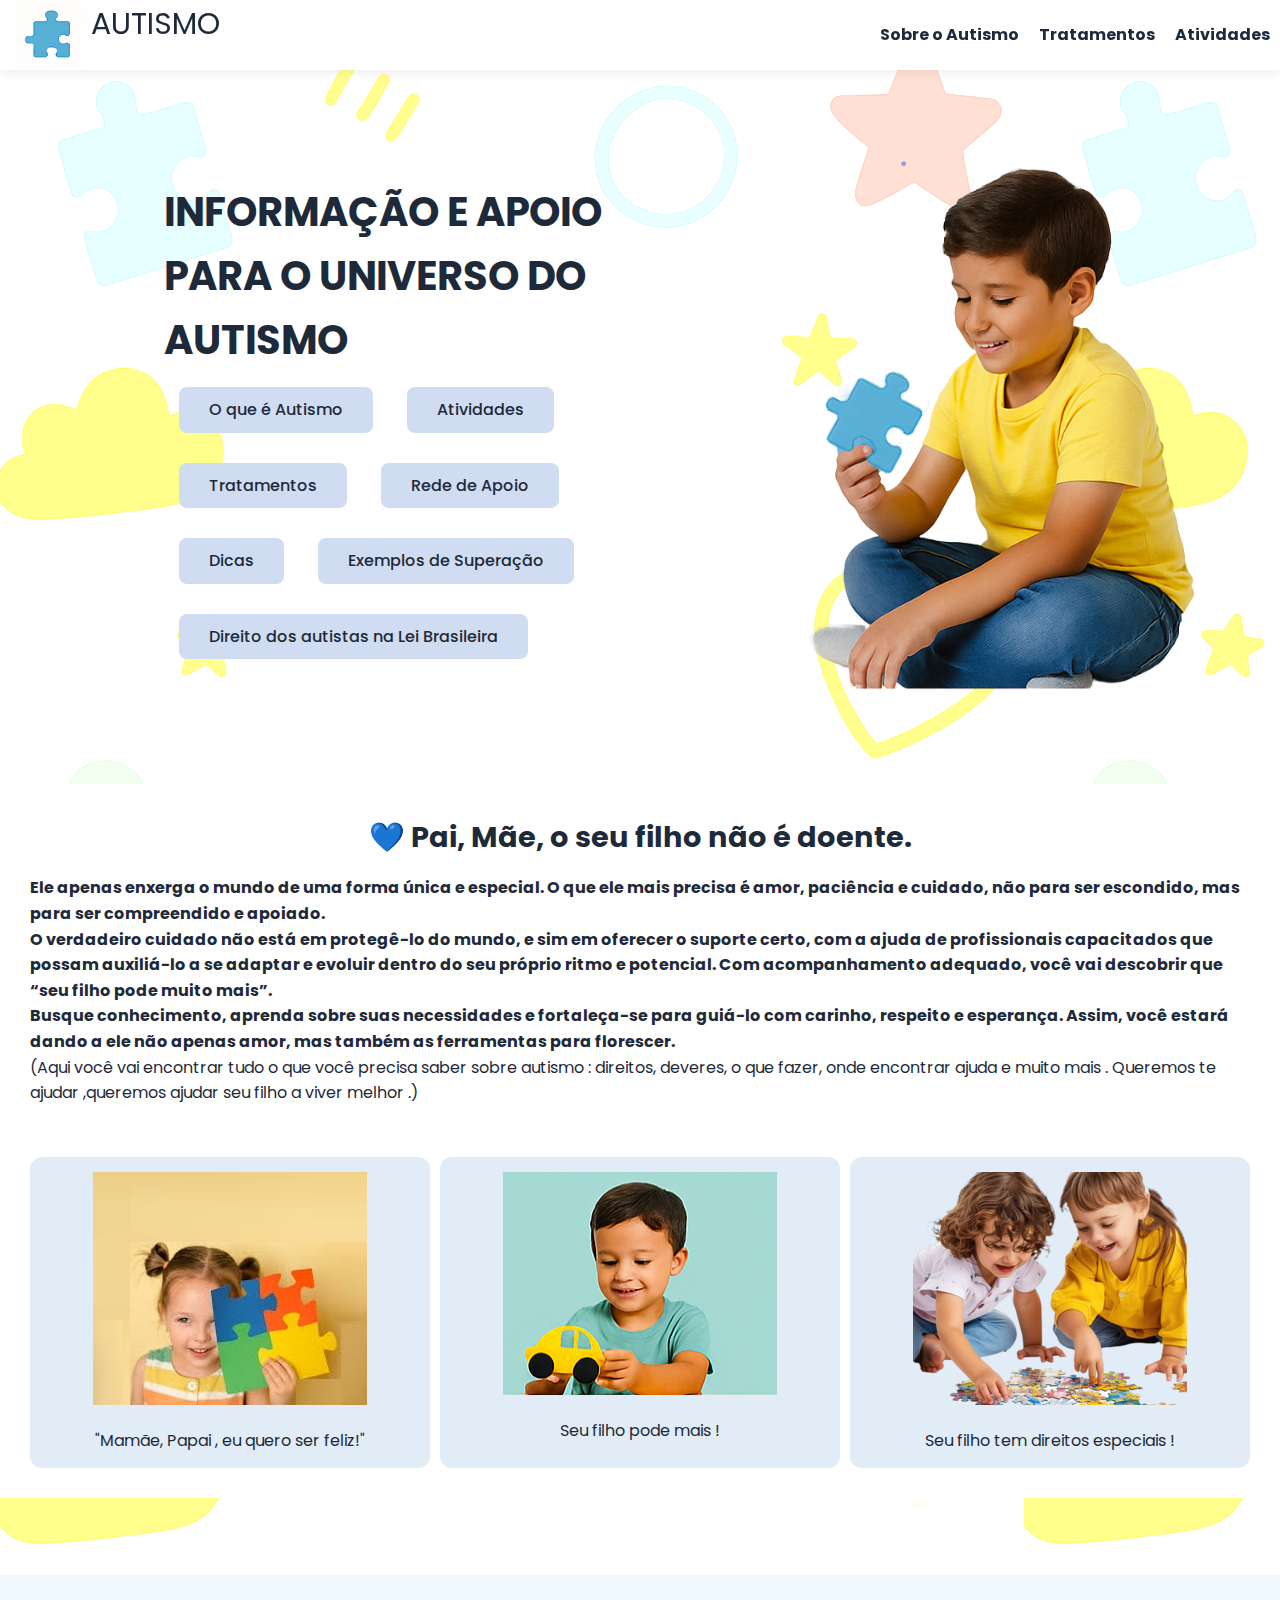
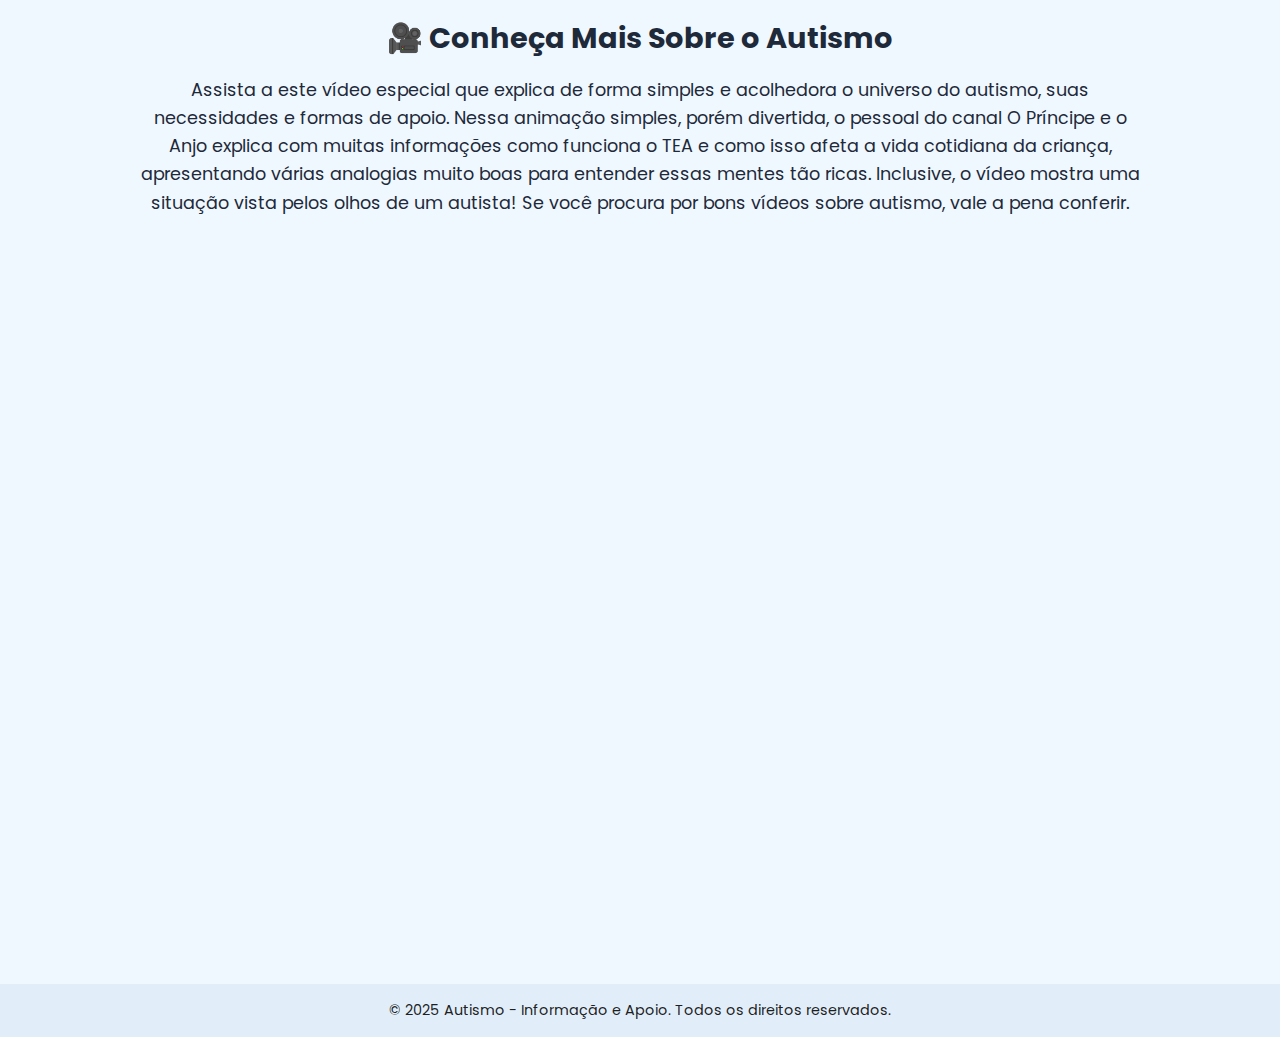
<file: index.html>
<!DOCTYPE html>
<html lang="pt-br">

<head>
    <meta charset="UTF-8">
    <meta name="viewport" content="width=device-width, initial-scale=1.0">
    <title>Autismo - Informação e Apoio</title>
    <link rel="stylesheet" href="./styles.css">
    <link href="https://fonts.googleapis.com/css2?family=Poppins:wght@400;600&display=swap" rel="stylesheet">
</head>

<body>

    <!-- Cabeçalho -->
    <header class="header">
        <div class="logo">
            <img src="./assets/logo.png" alt="Logo Autismo">
            <span>AUTISMO</span>
        </div>
        <nav>
            <ul>
                <li><a href="sobre.html">Sobre o Autismo</a></li>
                <li><a href="tratamentos.html">Tratamentos</a></li>
                <li><a href="atividades.html">Atividades</a></li>

            </ul>
        </nav>
    </header>

    <!-- Banner principal -->
    <section class="banner">
        <div class="banner-texto">
            <h1>INFORMAÇÃO E APOIO PARA O UNIVERSO DO AUTISMO</h1>
            <div class="botoes">
                <a href="sobre.html">O que é Autismo</a>
                <a href="atividades.html">Atividades</a>
                <a href="tratamentos.html">Tratamentos</a>
                <a href="rede.html">Rede de Apoio</a>
                <a href="dicas.html">Dicas</a>
                <a href="superacao.html">Exemplos de Superação</a>
                <a href="leis.html">Direito dos autistas na Lei Brasileira</a>
            </div>
        </div>
        <div class="banner-img">
            <img src="./assets/menino.png" alt="Criança segurando peça de quebra-cabeça">
        </div>
    </section>

    <!-- Conteúdo -->
    <section class="novidades">
        <h2>💙 Pai, Mãe, o seu filho não é doente.</h2>
        <p><b>Ele apenas enxerga o mundo de uma forma única e especial. O que ele mais precisa é amor, paciência e
                cuidado, não para ser escondido, mas para ser compreendido e apoiado.<br>

                O verdadeiro cuidado não está em protegê-lo do mundo, e sim em oferecer o suporte certo, com a ajuda de
                profissionais capacitados que possam auxiliá-lo a se adaptar e evoluir dentro do seu próprio ritmo e
                potencial.

                Com acompanhamento adequado, você vai descobrir que “seu filho pode muito mais”.<br>

                Busque conhecimento, aprenda sobre suas necessidades e fortaleça-se para guiá-lo com carinho, respeito e
                esperança. Assim, você estará dando a ele não apenas amor, mas também as ferramentas para florescer.</b>
            <br>
            (Aqui você vai encontrar tudo o que você precisa saber sobre autismo : direitos, deveres, o que fazer, onde
            encontrar ajuda e muito mais . Queremos te ajudar ,queremos ajudar seu filho a viver melhor .)<br>
        </p>
        <br>
        <br>

        <div class="cards">
            <div class="card">
                <img src="./assets/menina2.jpg" alt="Ícone artigos">
                <p>"Mamãe, Papai , eu quero ser feliz!"</p>
            </div>
            <div class="card">
                <img src="./assets/desenho.png" alt="Atividades">
                <p>Seu filho pode mais !</p>
            </div>
            <div class="card">
                <img src="./assets/criancas.png" alt="Notícias">
                <p>Seu filho tem direitos especiais !</p>
            </div>
        </div>
    </section>
    <br>
    <br>
    <br>


    <!-- Sessão de Vídeo -->
    <section class="video-section">
        <h2>🎥 Conheça Mais Sobre o Autismo</h2>
        <p>
            Assista a este vídeo especial que explica de forma simples e acolhedora o universo do autismo, suas
            necessidades e formas de apoio. Nessa animação simples, porém divertida, o pessoal do canal O Príncipe e o
            Anjo explica com muitas informações como funciona o TEA e como isso afeta a vida cotidiana da criança,
            apresentando várias analogias muito boas para entender essas mentes tão ricas. Inclusive, o vídeo mostra uma
            situação vista pelos olhos de um autista! Se você procura por bons vídeos sobre autismo, vale a pena
            conferir.
        </p>

        <div class="video-container">
            <iframe src="https://www.youtube.com/embed/h4TKJ8AemB8?si=_SobJQCj7sFgE2xi" title="YouTube video player"
                frameborder="0"
                allow="accelerometer; autoplay; clipboard-write; encrypted-media; gyroscope; picture-in-picture; web-share"
                referrerpolicy="strict-origin-when-cross-origin" allowfullscreen></iframe>
        </div>
    </section>



    <!-- Rodapé -->
    <footer class="footer">
        <p>© 2025 Autismo - Informação e Apoio. Todos os direitos reservados.</p>
    </footer>

</body>

</html>
</file>
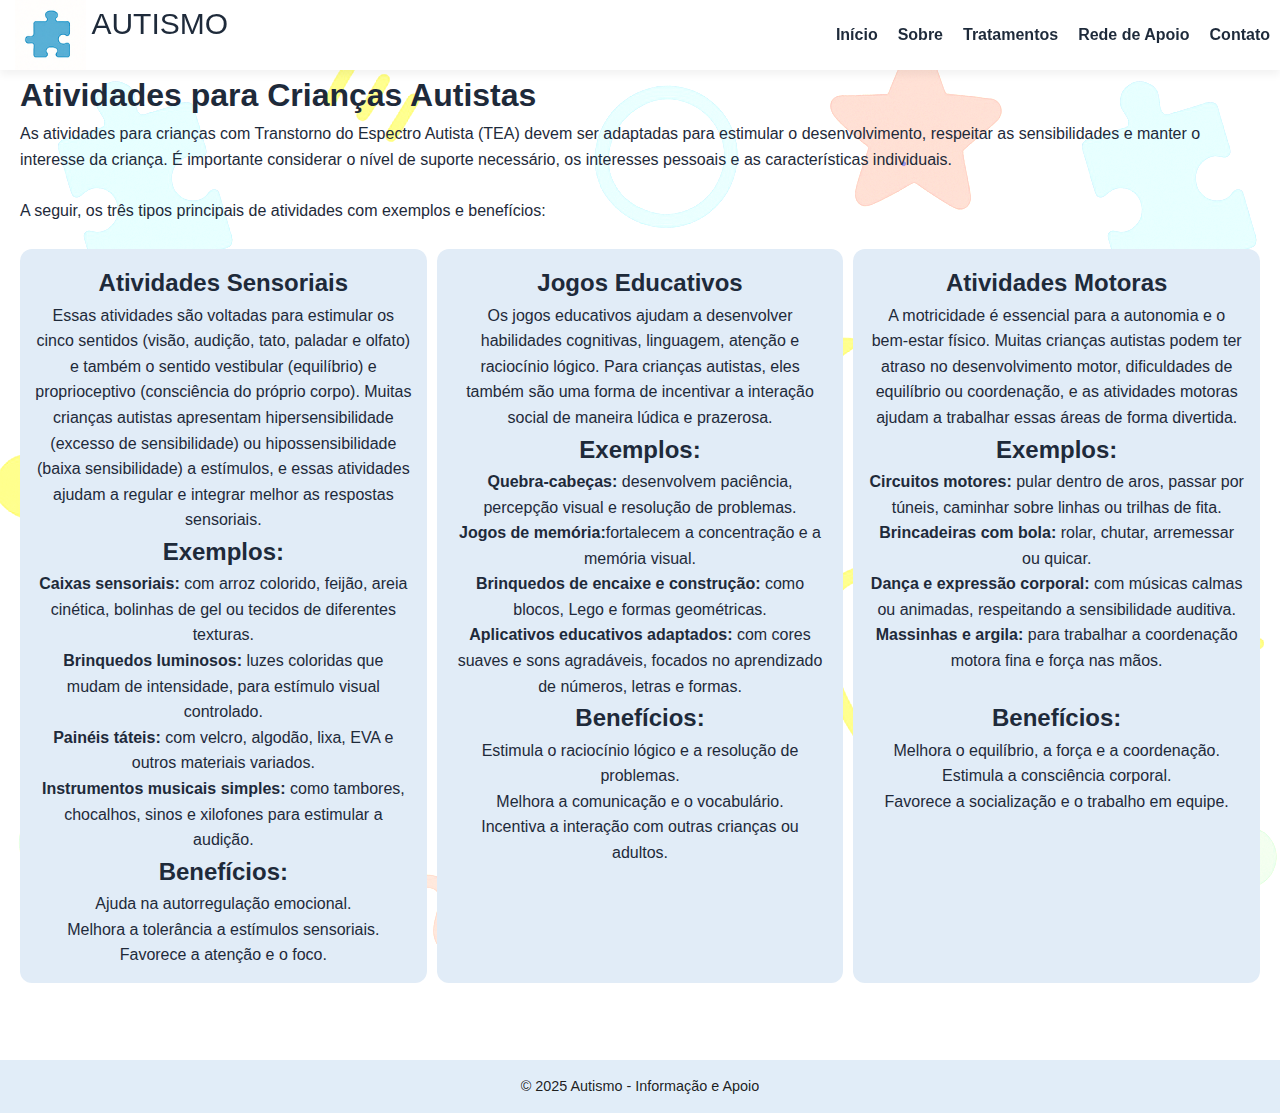
<file: atividades.html>
<!DOCTYPE html>
<html lang="pt-br">

<head>
    <meta charset="UTF-8">
    <meta name="viewport" content="width=device-width, initial-scale=1.0">
    <title>Atividades para Crianças Autistas</title>
    <link rel="stylesheet" href="./styles.css">
</head>

<body>
    <!-- Cabeçalho -->
    <header class="header">
        <div class="logo">
            <img src="./assets/logo.png" alt="Logo Autismo">
            <span>AUTISMO</span>
        </div>
        <nav>
            <ul>
                <li><a href="index.html">Início</a></li>
                <li><a href="sobre.html">Sobre</a></li>
                <li><a href="tratamentos.html">Tratamentos</a></li>
                <li><a href="rede.html">Rede de Apoio</a></li>
                <li><a href="contato.html">Contato</a></li>
            </ul>
        </nav>
    </header>
    <!-- Conteúdo -->
    <section class="conteudo-pagina">
        <h1>Atividades para Crianças Autistas</h1>
        <P>As atividades para crianças com Transtorno do Espectro Autista (TEA) devem ser adaptadas para estimular o
            desenvolvimento, respeitar as sensibilidades e manter o interesse da criança. É importante considerar o
            nível de suporte necessário, os interesses pessoais e as características individuais.<br>
            <br>
            A seguir, os três tipos principais de atividades com exemplos e benefícios:<br>
        </P>
        <br>

        <div class="cards">
            <div class="card">
                <h2>Atividades Sensoriais</h2>
                <p>Essas atividades são voltadas para estimular os cinco sentidos (visão, audição, tato, paladar e
                    olfato) e também o sentido vestibular (equilíbrio) e proprioceptivo (consciência do próprio corpo).
                    Muitas crianças autistas apresentam hipersensibilidade (excesso de sensibilidade) ou
                    hipossensibilidade (baixa sensibilidade) a estímulos, e essas atividades ajudam a regular e integrar
                    melhor as respostas sensoriais.<br></p>

                <h2>Exemplos:</h2>
                <p><b>Caixas sensoriais:</b> com arroz colorido, feijão, areia cinética, bolinhas de gel ou tecidos de
                    diferentes texturas.<br>
                    <b>Brinquedos luminosos:</b> luzes coloridas que mudam de intensidade, para estímulo visual
                    controlado.<br>
                    <b>Painéis táteis:</b> com velcro, algodão, lixa, EVA e outros materiais variados.<br>
                    <b>Instrumentos musicais simples: </b>como tambores, chocalhos, sinos e xilofones para estimular a
                    audição.
                </p>
                <h2>Benefícios:</h2>
                Ajuda na autorregulação emocional.<br>
                Melhora a tolerância a estímulos sensoriais.<br>
                Favorece a atenção e o foco.<br>
            </div>
            <div class="card">
                <h2>Jogos Educativos</h2>
                <p>Os jogos educativos ajudam a desenvolver habilidades cognitivas, linguagem, atenção e raciocínio
                    lógico. Para crianças autistas, eles também são uma forma de incentivar a interação social de
                    maneira lúdica e prazerosa.<br>
                <h2>Exemplos:</h2>
                <p><b>Quebra-cabeças:</b> desenvolvem paciência, percepção visual e resolução de problemas.<br>
                    <b>Jogos de memória:</b>fortalecem a concentração e a memória visual.<br>
                    <b>Brinquedos de encaixe e construção:</b> como blocos, Lego e formas geométricas.<br>
                    <b> Aplicativos educativos adaptados:</b> com cores suaves e sons agradáveis, focados no aprendizado
                    de números, letras e formas.<br>
                <h2>Benefícios:</h2>
                <p>Estimula o raciocínio lógico e a resolução de problemas.<br>
                    Melhora a comunicação e o vocabulário.<br>
                    Incentiva a interação com outras crianças ou adultos.</p><br>
                </p>
            </div>
            <div class="card">
                <h2>Atividades Motoras</h2>
                <p>A motricidade é essencial para a autonomia e o bem-estar físico. Muitas crianças autistas podem ter
                    atraso no desenvolvimento motor, dificuldades de equilíbrio ou coordenação, e as atividades motoras
                    ajudam a trabalhar essas áreas de forma divertida.</p>
                <h2>Exemplos:</h2>
                <p><b>Circuitos motores:</b> pular dentro de aros, passar por túneis, caminhar sobre linhas ou trilhas
                    de fita.<br>
                    <b>Brincadeiras com bola:</b> rolar, chutar, arremessar ou quicar.<br>
                    <b>Dança e expressão corporal:</b> com músicas calmas ou animadas, respeitando a sensibilidade
                    auditiva.<br>
                    <b>Massinhas e argila:</b> para trabalhar a coordenação motora fina e força nas mãos.
                </p><br>
                <h2>Benefícios:</h2>
                <p>Melhora o equilíbrio, a força e a coordenação.<br>
                    Estimula a consciência corporal.<br>
                    Favorece a socialização e o trabalho em equipe.</p> <br>

            </div>
        </div>
    </section>
    <br>
    <br>
    <br>

    <!-- Rodapé -->
    <footer class="footer">
        <p>© 2025 Autismo - Informação e Apoio</p>
    </footer>

</body>

</html>
</file>
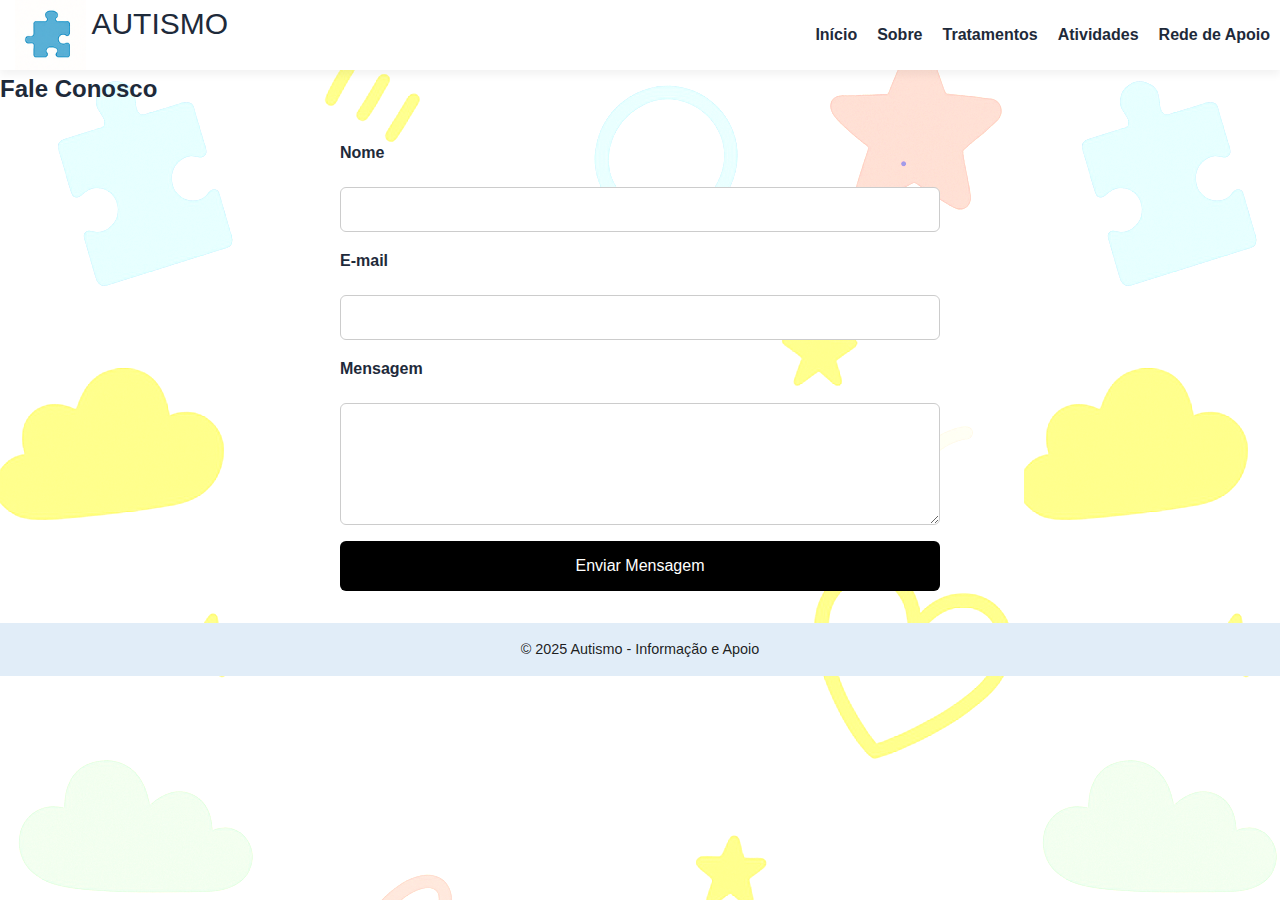
<file: contato.html>
<!DOCTYPE html>
<html lang="pt-br">

<head>
    <meta charset="UTF-8">
    <meta name="viewport" content="width=device-width, initial-scale=1.0">
    <title>Contato</title>
    <link rel="stylesheet" href="./styles.css">
</head>

<body>
    <!-- Cabeçalho -->
    <header class="header">
        <div class="logo">
            <img src="./assets/logo.png" alt="Logo Autismo">
            <span>AUTISMO</span>
        </div>
        <nav>
            <ul>
                <li><a href="index.html">Início</a></li>
                <li><a href="sobre.html">Sobre</a></li>
                <li><a href="tratamentos.html">Tratamentos</a></li>
                <li><a href="atividades.html">Atividades</a></li>
                <li><a href="rede.html">Rede de Apoio</a></li>
            </ul>
        </nav>
    </header>
    <!-- Formulário -->
    </section>
    <h2>Fale Conosco</h2>
    <form action="https://formsubmit.co/autismoajuda@gmail.com" method="POST" class="formulario">
        <input type="hidden" name="_captcha" value="false">



        <label for="nome">Nome</label>
        <input type="text" id="nome" name="nome" required>

        <label for="email">E-mail</label>
        <input type="email" id="email" name="email" required>

        <label for="mensagem">Mensagem</label>
        <textarea id="mensagem" name="mensagem" rows="5" required></textarea>

        <button type="submit">Enviar Mensagem</button>
    </form>
    </section>

    <!-- Rodapé -->
    <footer class="footer">
        <p>© 2025 Autismo - Informação e Apoio</p>
    </footer>

</body>

</html>
</file>
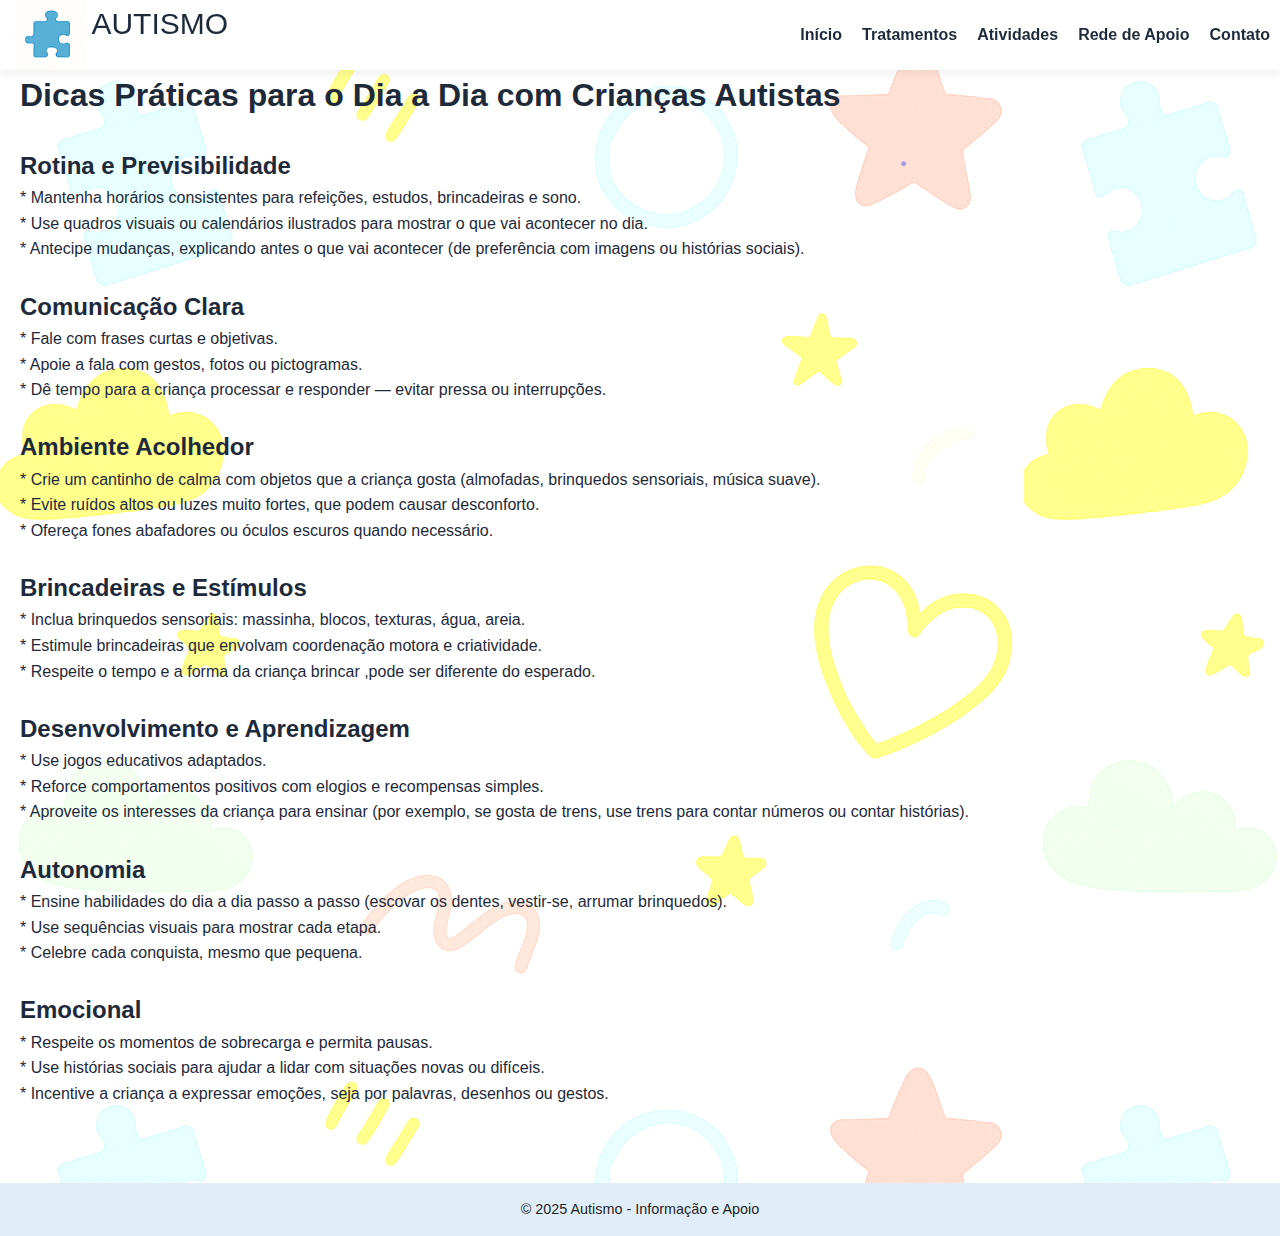
<file: dicas.html>
<!DOCTYPE html>
<html lang="pt-br">

<head>
    <meta charset="UTF-8">
    <meta name="viewport" content="width=device-width, initial-scale=1.0">
    <title>Sobre o Autismo</title>
    <link rel="stylesheet" href="./styles.css">
</head>

<body>

    <!-- Cabeçalho -->
    <header class="header">
        <div class="logo">
            <img src="./assets/logo.png" alt="Logo Autismo">
            <span>AUTISMO</span>
        </div>
        <nav>
            <ul>
                <li><a href="index.html">Início</a></li>
                <li><a href="tratamentos.html">Tratamentos</a></li>
                <li><a href="atividades.html">Atividades</a></li>
                <li><a href="rede.html">Rede de Apoio</a></li>
                <li><a href="contato.html">Contato</a></li>
            </ul>
        </nav>
    </header>

    <!-- Conteúdo -->
    <section class="conteudo-pagina">
        <h1>Dicas Práticas para o Dia a Dia com Crianças Autistas</h1><br>
        <h2> Rotina e Previsibilidade</h2>
        <p>* Mantenha horários consistentes para refeições, estudos, brincadeiras e sono.<br>
            * Use quadros visuais ou calendários ilustrados para mostrar o que vai acontecer no dia.<br>
            * Antecipe mudanças, explicando antes o que vai acontecer (de preferência com imagens ou histórias sociais).
        </p><br>

        <h2>Comunicação Clara</h2>
        <p>* Fale com frases curtas e objetivas.<br>
            * Apoie a fala com gestos, fotos ou pictogramas.<br>
            * Dê tempo para a criança processar e responder — evitar pressa ou interrupções.</p> <br>

        <h2>Ambiente Acolhedor</h2>
        <p>* Crie um cantinho de calma com objetos que a criança gosta (almofadas, brinquedos sensoriais, música
            suave).<br>
            * Evite ruídos altos ou luzes muito fortes, que podem causar desconforto.<br>
            * Ofereça fones abafadores ou óculos escuros quando necessário.</p> <br>

        <h2>Brincadeiras e Estímulos</h2>
        <p>* Inclua brinquedos sensoriais: massinha, blocos, texturas, água, areia.<br>
            * Estimule brincadeiras que envolvam coordenação motora e criatividade.<br>
            * Respeite o tempo e a forma da criança brincar ,pode ser diferente do esperado.</p> <br>

        <h2>Desenvolvimento e Aprendizagem</h2>
        <p>* Use jogos educativos adaptados.<br>
            * Reforce comportamentos positivos com elogios e recompensas simples.<br>
            * Aproveite os interesses da criança para ensinar (por exemplo, se gosta de trens, use trens para contar
            números ou contar histórias).</p> <br>

        <h2> Autonomia</h2>
        <p>* Ensine habilidades do dia a dia passo a passo (escovar os dentes, vestir-se, arrumar brinquedos).<br>
            * Use sequências visuais para mostrar cada etapa.<br>
            * Celebre cada conquista, mesmo que pequena.</p> <br>

        <h2>Emocional</h2>
        <p>* Respeite os momentos de sobrecarga e permita pausas.<br>
            * Use histórias sociais para ajudar a lidar com situações novas ou difíceis.<br>
            * Incentive a criança a expressar emoções, seja por palavras, desenhos ou gestos.</p> <br>




    </section>
    <br>
    <br>


    <!-- Rodapé -->
    <footer class="footer">
        <p>© 2025 Autismo - Informação e Apoio</p>
    </footer>

</body>

</html>
</file>
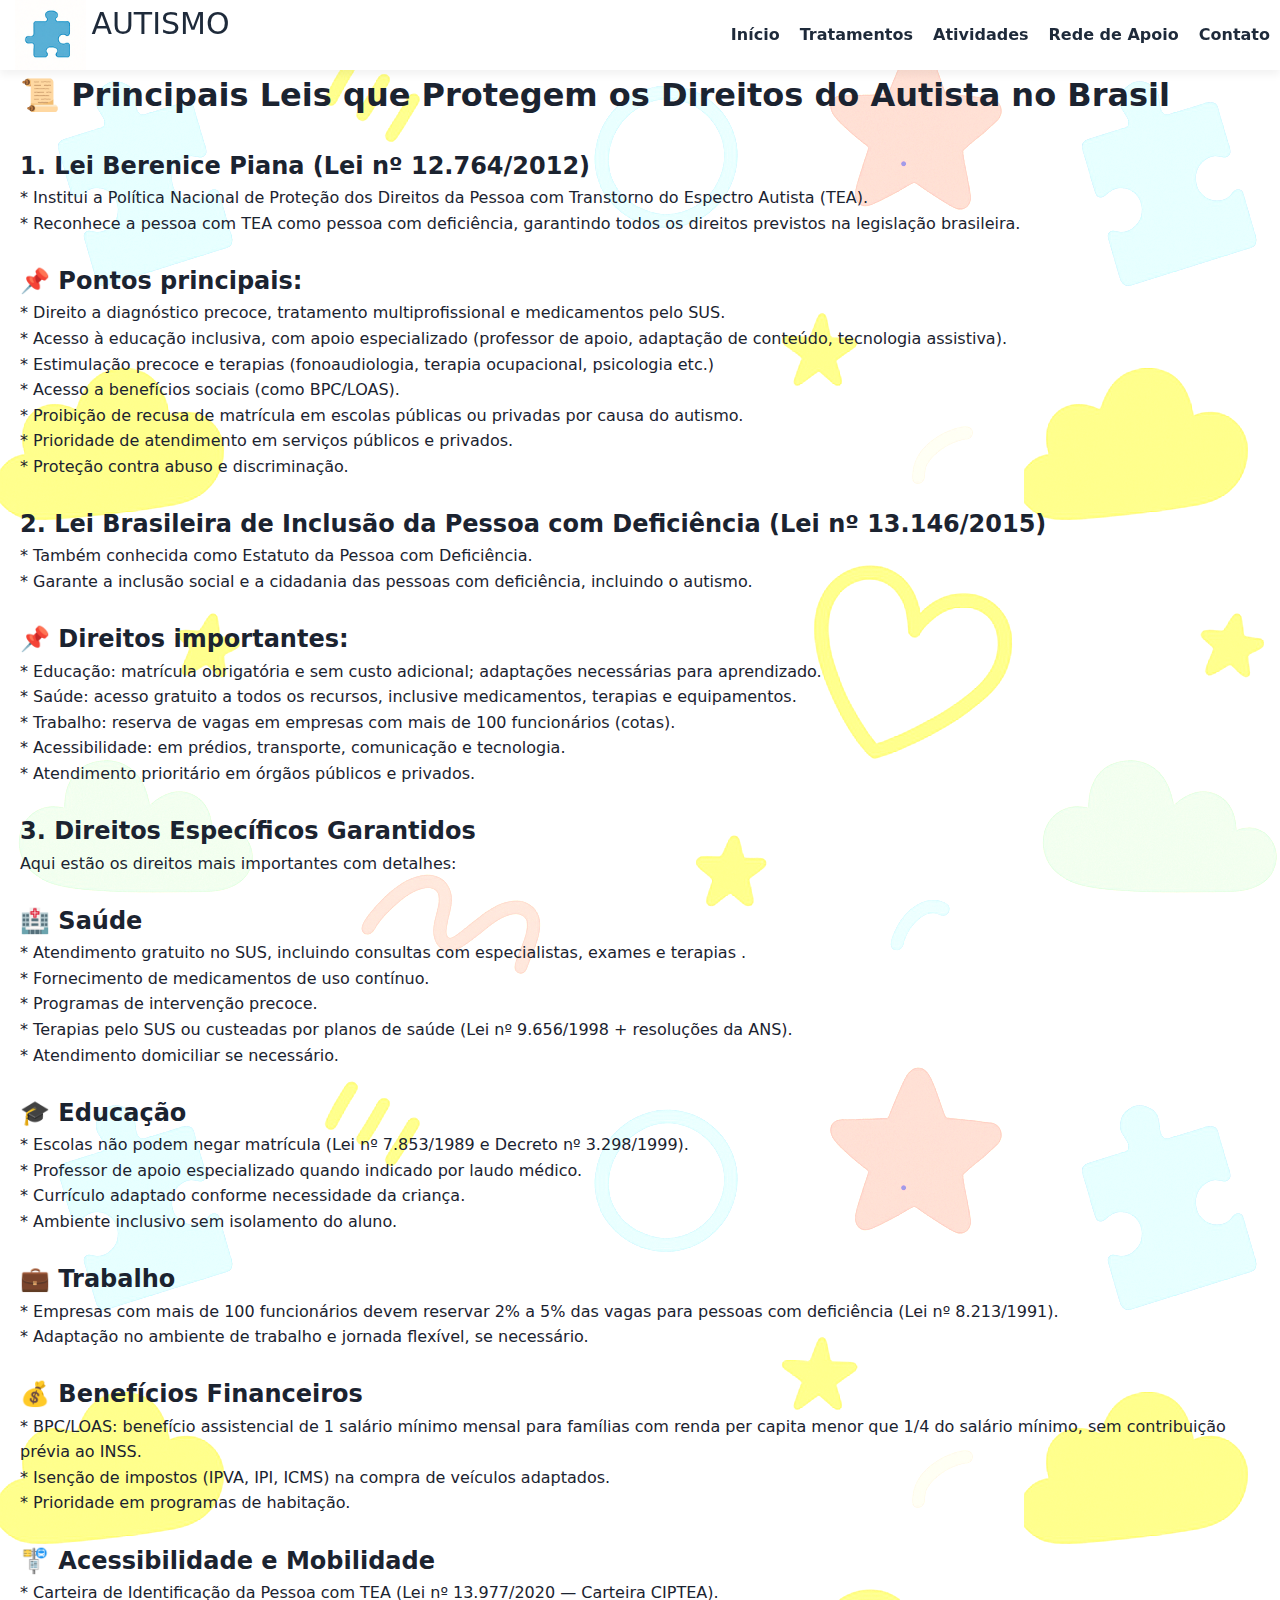
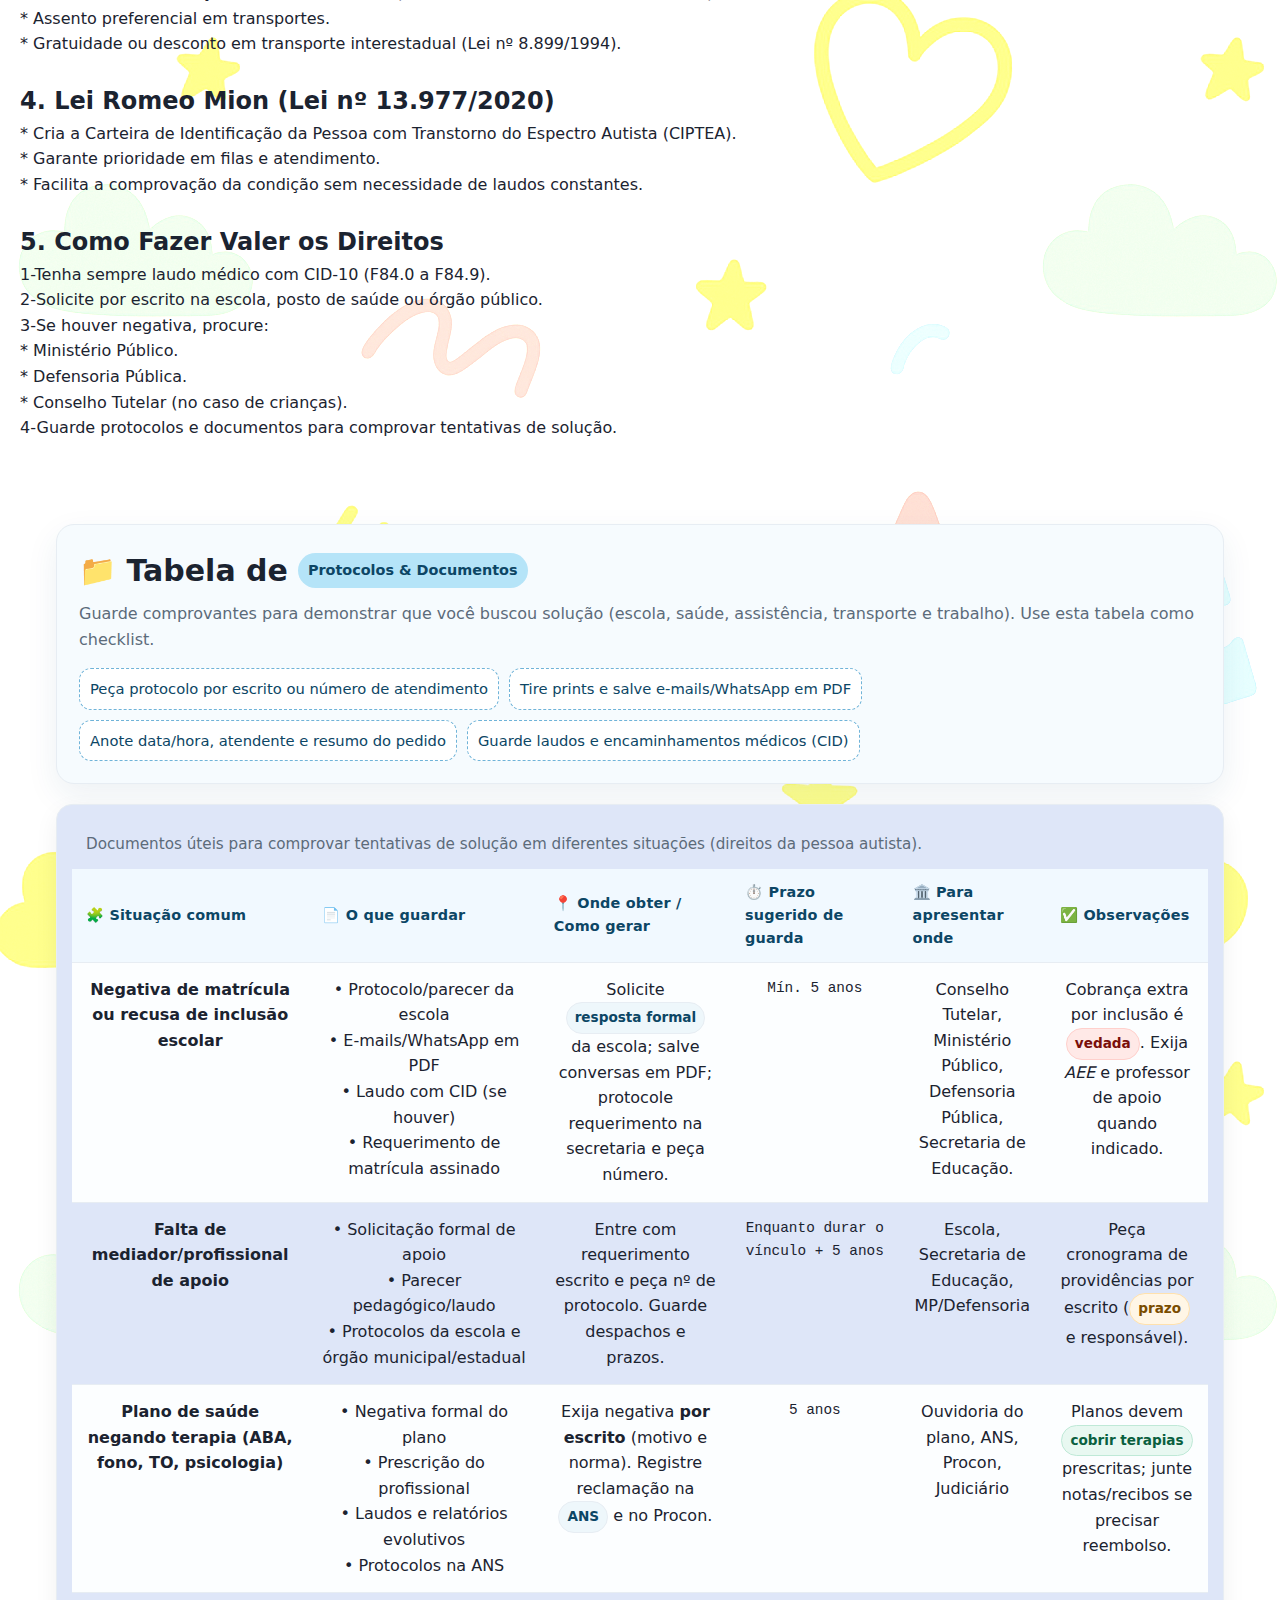
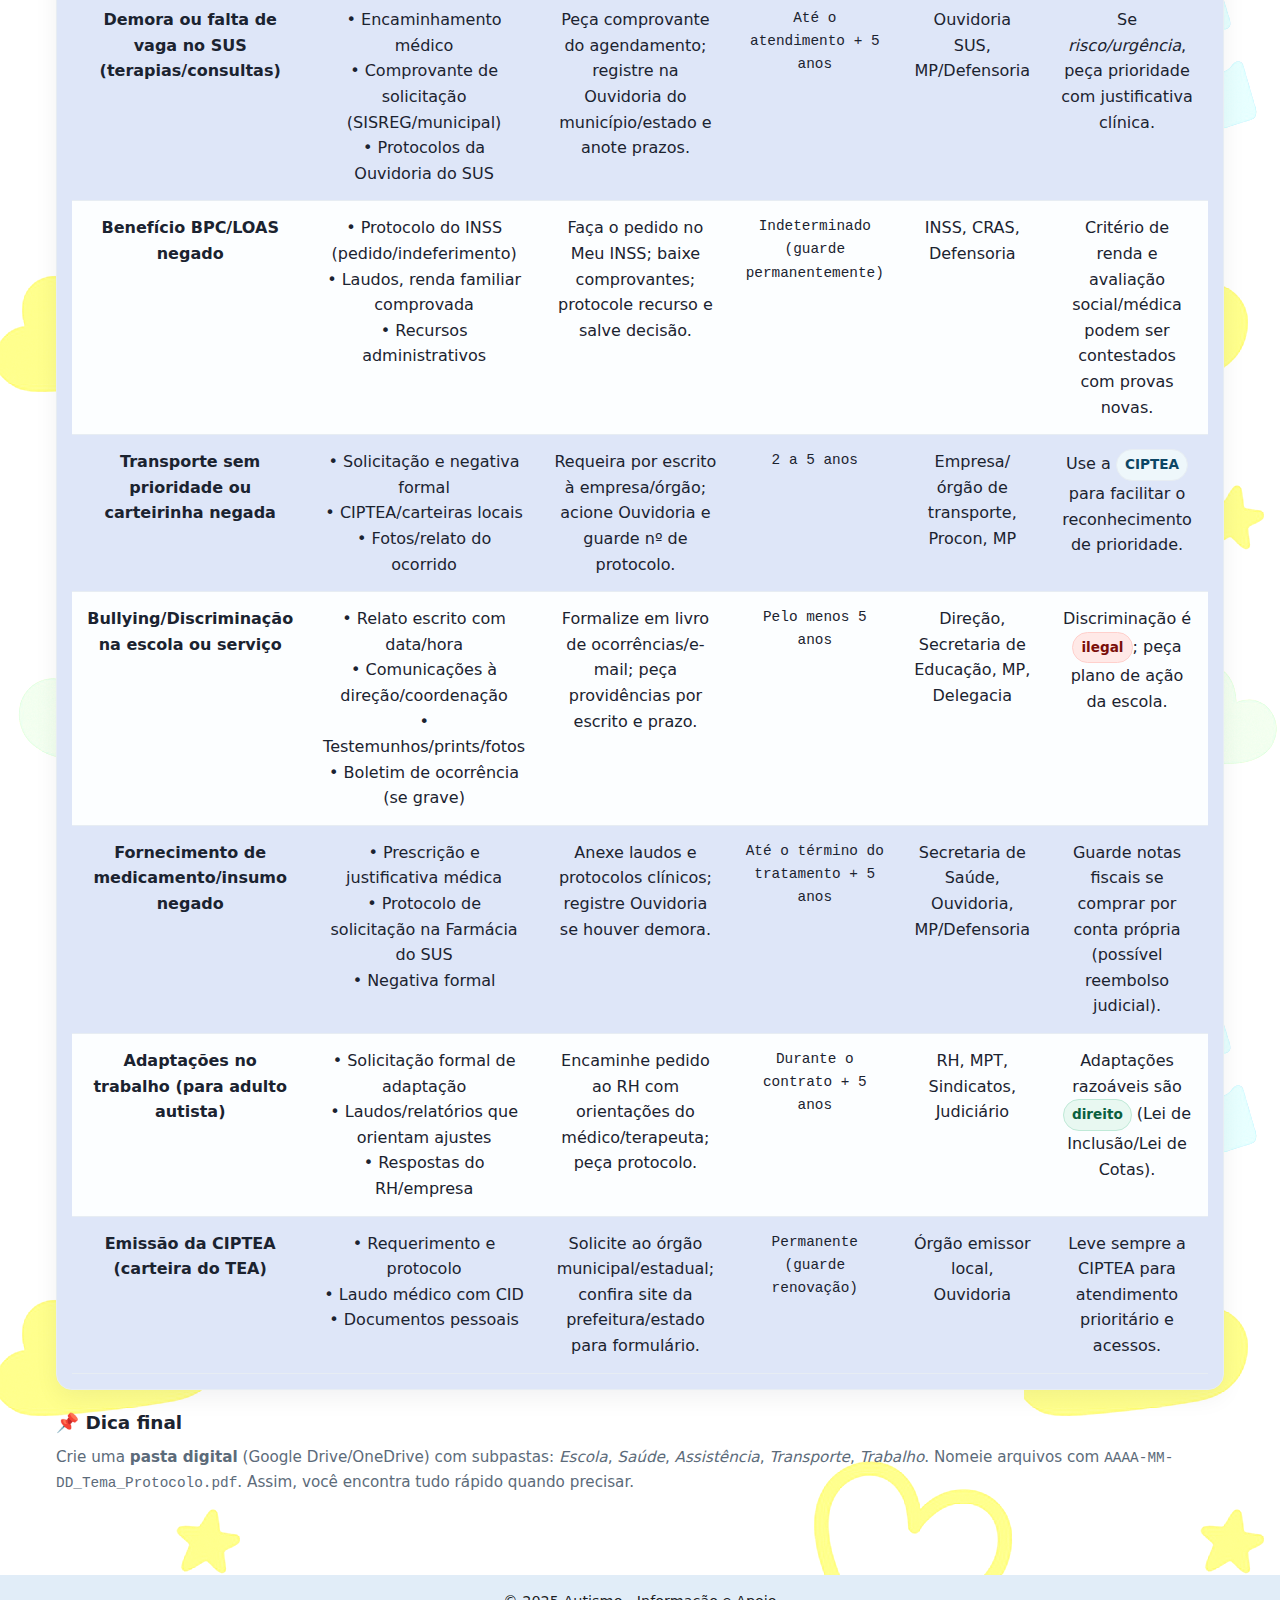
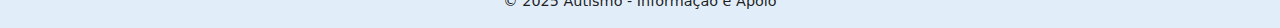
<file: leis.html>
<!DOCTYPE html>
<html lang="pt-br">

<head>
    <meta charset="UTF-8">
    <meta name="viewport" content="width=device-width, initial-scale=1.0">
    <title>Sobre o Autismo</title>
    <link rel="stylesheet" href="./styles.css">
</head>

<body>

    <!-- Cabeçalho -->
    <header class="header">
        <div class="logo">
            <img src="./assets/logo.png" alt="Logo Autismo">
            <span>AUTISMO</span>
        </div>
        <nav>
            <ul>
                <li><a href="index.html">Início</a></li>
                <li><a href="tratamentos.html">Tratamentos</a></li>
                <li><a href="atividades.html">Atividades</a></li>
                <li><a href="rede.html">Rede de Apoio</a></li>
                <li><a href="contato.html">Contato</a></li>
            </ul>
        </nav>
    </header>

    <!-- Conteúdo -->
    <section class="conteudo-pagina">
        <h1>📜 Principais Leis que Protegem os Direitos do Autista no Brasil</h1><br>
        <h2> 1. Lei Berenice Piana (Lei nº 12.764/2012)</h2>
        <p>* Institui a Política Nacional de Proteção dos Direitos da Pessoa com Transtorno do Espectro Autista
            (TEA).<br>
            * Reconhece a pessoa com TEA como pessoa com deficiência, garantindo todos os direitos previstos na
            legislação brasileira.<br>
            <br>

        <h2>📌 Pontos principais:</h2>
        <p>* Direito a diagnóstico precoce, tratamento multiprofissional e medicamentos pelo SUS.<br>
            * Acesso à educação inclusiva, com apoio especializado (professor de apoio, adaptação de conteúdo,
            tecnologia assistiva).<br>
            * Estimulação precoce e terapias (fonoaudiologia, terapia ocupacional, psicologia etc.) <br>
            * Acesso a benefícios sociais (como BPC/LOAS).<br>
            * Proibição de recusa de matrícula em escolas públicas ou privadas por causa do autismo.<br>
            * Prioridade de atendimento em serviços públicos e privados.<br>
            * Proteção contra abuso e discriminação.</p><br>

        <h2>2. Lei Brasileira de Inclusão da Pessoa com Deficiência (Lei nº 13.146/2015)</h2>
        <p>* Também conhecida como Estatuto da Pessoa com Deficiência.<br>
            * Garante a inclusão social e a cidadania das pessoas com deficiência, incluindo o autismo.</p><br>

        <h2>📌 Direitos importantes:</h2>
        <p>* Educação: matrícula obrigatória e sem custo adicional; adaptações necessárias para aprendizado.<br>
            * Saúde: acesso gratuito a todos os recursos, inclusive medicamentos, terapias e equipamentos.<br>
            * Trabalho: reserva de vagas em empresas com mais de 100 funcionários (cotas). <br>
            * Acessibilidade: em prédios, transporte, comunicação e tecnologia.<br>
            * Atendimento prioritário em órgãos públicos e privados.</p><br>


        <h2>3. Direitos Específicos Garantidos</h2>
        <p>Aqui estão os direitos mais importantes com detalhes:</p><br>

        <h2>🏥 Saúde</h2>
        <p>* Atendimento gratuito no SUS, incluindo consultas com especialistas, exames e terapias .<br>
            * Fornecimento de medicamentos de uso contínuo.<br>
            * Programas de intervenção precoce. <br>
            * Terapias pelo SUS ou custeadas por planos de saúde (Lei nº 9.656/1998 + resoluções da ANS).<br>
            * Atendimento domiciliar se necessário.</p><br>

        <h2>🎓 Educação</h2>
        <p>* Escolas não podem negar matrícula (Lei nº 7.853/1989 e Decreto nº 3.298/1999).<br>
            * Professor de apoio especializado quando indicado por laudo médico.<br>
            * Currículo adaptado conforme necessidade da criança.<br>
            * Ambiente inclusivo sem isolamento do aluno.</p><br>

        <h2>💼 Trabalho</h2>
        <p>* Empresas com mais de 100 funcionários devem reservar 2% a 5% das vagas para pessoas com deficiência (Lei nº
            8.213/1991).<br>
            * Adaptação no ambiente de trabalho e jornada flexível, se necessário.</p><br>

        <h2>💰 Benefícios Financeiros</h2>
        <p>* BPC/LOAS: benefício assistencial de 1 salário mínimo mensal para famílias com renda per capita menor que
            1/4 do salário mínimo, sem contribuição prévia ao INSS.<br>
            * Isenção de impostos (IPVA, IPI, ICMS) na compra de veículos adaptados.<br>
            * Prioridade em programas de habitação.</p><br>

        <h2>🚏 Acessibilidade e Mobilidade</h2>
        <p>* Carteira de Identificação da Pessoa com TEA (Lei nº 13.977/2020 — Carteira CIPTEA).<br>
            * Assento preferencial em transportes.<br>
            * Gratuidade ou desconto em transporte interestadual (Lei nº 8.899/1994).</p><br>

        <h2>4. Lei Romeo Mion (Lei nº 13.977/2020)</h2>
        <p>* Cria a Carteira de Identificação da Pessoa com Transtorno do Espectro Autista (CIPTEA).<br>
            * Garante prioridade em filas e atendimento.<br>
            * Facilita a comprovação da condição sem necessidade de laudos constantes.</p><br>

        <h2>5. Como Fazer Valer os Direitos</h2>
        <p>1-Tenha sempre laudo médico com CID-10 (F84.0 a F84.9).<br>
            2-Solicite por escrito na escola, posto de saúde ou órgão público.<br>
            3-Se houver negativa, procure:<br>
            * Ministério Público.<br>
            * Defensoria Pública.<br>
            * Conselho Tutelar (no caso de crianças).<br>
            4-Guarde protocolos e documentos para comprovar tentativas de solução.</p>


    </section>
    <br>
    <br>

    <!-- CSS -->
    <title>Tabela — Protocolos e Documentos (Direitos do Autista)</title>
    <style>
        :root {
            --bg: #ffffff;
            --card: #dee6f8;
            --ink: #1b2330;
            --muted: #5c6b7a;
            --border: #e7edf3;
            --accent: #6fb3d8;
            --accent-2: #b5e4f8;
            --ok: #19a974;
            --warn: #ffb020;
            --alert: #d7342e;
            --shade: #f6fbfe;
        }

        * {
            box-sizing: border-box
        }

        html,
        body {
            margin: 0
        }

        body {
            font-family: Inter, system-ui, -apple-system, Segoe UI, Roboto, Arial, Helvetica, sans-serif;
            color: var(--ink);

        }

        .wrap {
            max-width: 1200px;
            margin: 32px auto 80px;
            padding: 0 16px;
        }

        header.hero {
            background: var(--shade);
            border: 1px solid var(--border);
            border-radius: 18px;
            padding: 22px;
            box-shadow: 0 12px 32px rgba(28, 80, 120, .08);
        }

        .hero h1 {
            margin: 0 0 6px;
            font-size: clamp(20px, 3vw, 30px);
            display: flex;
            align-items: center;
            gap: 10px;
        }

        .hero p {
            margin: 6px 0 0;
            color: var(--muted)
        }

        .badge {
            display: inline-flex;
            align-items: center;
            gap: 6px;
            padding: 6px 10px;
            border-radius: 999px;
            background: var(--accent-2);
            color: #0c4665;
            font-weight: 600;
            font-size: .9rem;
        }

        .tips {
            margin: 16px 0 0;
            display: flex;
            flex-wrap: wrap;
            gap: 10px;
        }

        .tips .chip {
            background: #fff;
            border: 1px dashed var(--accent);
            color: #0c4665;
            padding: 8px 10px;
            border-radius: 12px;
            font-size: .92rem;
        }

        .card {
            margin-top: 20px;
            background: var(--card);
            border: 1px solid var(--border);
            border-radius: 16px;
            overflow: hidden;
            box-shadow: 0 8px 24px rgba(16, 24, 40, .06);
        }

        /* Tabela */
        .table-wrap {
            width: 100%;
            overflow: auto
        }

        table {
            width: 100%;
            border-collapse: separate;
            border-spacing: 0
        }

        thead th {
            position: sticky;
            top: 0;
            z-index: 1;
            background: #f1f9ff;
            color: #0c4665;
            text-align: left;
            font-size: .9rem;
            letter-spacing: .2px;
            border-bottom: 1px solid var(--border);
            padding: 12px 14px;
        }

        tbody td {
            padding: 14px;
            vertical-align: top;
            border-bottom: 1px solid var(--border);
        }

        tbody tr:nth-child(odd) {
            background: #fcfeff
        }

        tbody tr:hover {
            background: #f7fbff
        }

        .col-sit {
            min-width: 220px;
            font-weight: 600
        }

        .dim {
            color: var(--muted);
            font-size: .95rem
        }

        .pill {
            display: inline-flex;
            align-items: center;
            gap: 6px;
            padding: 4px 8px;
            border-radius: 999px;
            font-size: .85rem;
            font-weight: 600;
            background: #eef7fb;
            color: #0c4665;
            border: 1px solid var(--border);
        }

        .ok {
            background: #e8f8f1;
            color: #0a603f;
            border-color: #bfe9d7
        }

        .warn {
            background: #fff6e6;
            color: #7a4d00;
            border-color: #ffe1ad
        }

        .alert {
            background: #ffe9e7;
            color: #7a0f0a;
            border-color: #ffd0cc
        }

        .actions a {
            display: inline-block;
            margin-right: 8px;
            margin-top: 4px;
            text-decoration: none;
            font-weight: 600;
            font-size: .9rem;
            color: #0c4665;
            border-bottom: 2px solid var(--accent-2);
        }

        .mono {
            font-family: ui-monospace, SFMono-Regular, Menlo, Consolas, "Liberation Mono", monospace;
            font-size: .9rem
        }

        /* Responsividade: stack cards */
        @media (max-width: 860px) {
            thead {
                display: none
            }

            table,
            tbody,
            tr,
            td {
                display: block;
                width: 100%
            }

            tbody tr {
                border-bottom: 1px solid var(--border);
                padding: 10px 0
            }

            tbody td {
                border: none;
                padding: 8px 12px
            }

            tbody td::before {
                content: attr(data-label);
                display: block;
                font-weight: 700;
                color: #0c4665;
                margin-bottom: 4px;
                font-size: .9rem;
            }

            .col-sit {
                font-size: 1.05rem
            }
        }

        /* Print-friendly */
        @media print {

            .hero,
            .tips {
                box-shadow: none;
                border: 1px solid #ddd
            }

            .actions a {
                color: #000;
                border: none;
                text-decoration: underline
            }

            .wrap {
                margin: 0;
                max-width: 100%
            }

            body {
                background: #fff
            }
        }
    </style>
    </head>

    <body>
        <div class="wrap">
            <header class="hero" role="banner">
                <h1>📁 Tabela de <span class="badge">Protocolos & Documentos</span></h1>
                <p>Guarde comprovantes para demonstrar que você buscou solução (escola, saúde, assistência, transporte e
                    trabalho). Use esta tabela como checklist.</p>
                <div class="tips" role="list">
                    <span class="chip" role="listitem">Peça protocolo por escrito ou número de atendimento</span>
                    <span class="chip" role="listitem">Tire prints e salve e-mails/WhatsApp em PDF</span>
                    <span class="chip" role="listitem">Anote data/hora, atendente e resumo do pedido</span>
                    <span class="chip" role="listitem">Guarde laudos e encaminhamentos médicos (CID)</span>
                </div>
            </header>
            <!-- Tabela -->
            <section class="card" aria-labelledby="tabela-titulo">
                <div class="table-wrap" role="region" aria-labelledby="tabela-titulo">
                    <table>
                        <caption id="tabela-titulo" class="dim" style="padding:12px 14px;text-align:left">
                            Documentos úteis para comprovar tentativas de solução em diferentes situações (direitos da
                            pessoa autista).
                        </caption>
                        <thead>
                            <tr>
                                <th>🧩 Situação comum</th>
                                <th>📄 O que guardar</th>
                                <th>📍 Onde obter / Como gerar</th>
                                <th>⏱️ Prazo sugerido de guarda</th>
                                <th>🏛️ Para apresentar onde</th>
                                <th>✅ Observações</th>
                            </tr>
                        </thead>
                        <tbody>
                            <!-- 1 -->
                            <tr>
                                <td class="col-sit" data-label="Situação comum">Negativa de matrícula ou recusa de
                                    inclusão escolar</td>
                                <td data-label="O que guardar">
                                    • Protocolo/parecer da escola<br>
                                    • E-mails/WhatsApp em PDF<br>
                                    • Laudo com CID (se houver)<br>
                                    • Requerimento de matrícula assinado
                                </td>
                                <td data-label="Onde obter / Como gerar">
                                    Solicite <span class="pill">resposta formal</span> da escola; salve conversas em
                                    PDF; protocole requerimento na secretaria e peça número.
                                </td>
                                <td data-label="Prazo sugerido" class="mono">Mín. 5 anos</td>
                                <td data-label="Apresentar onde">
                                    Conselho Tutelar, Ministério Público, Defensoria Pública, Secretaria de Educação.
                                </td>
                                <td data-label="Observações">
                                    Cobrança extra por inclusão é <strong class="alert pill">vedada</strong>. Exija
                                    <em>AEE</em> e professor de apoio quando indicado.
                                </td>
                            </tr>

                            <!-- 2 -->
                            <tr>
                                <td class="col-sit">Falta de mediador/profissional de apoio</td>
                                <td>
                                    • Solicitação formal de apoio<br>
                                    • Parecer pedagógico/laudo<br>
                                    • Protocolos da escola e órgão municipal/estadual
                                </td>
                                <td>
                                    Entre com requerimento escrito e peça nº de protocolo. Guarde despachos e prazos.
                                </td>
                                <td class="mono">Enquanto durar o vínculo + 5 anos</td>
                                <td>Escola, Secretaria de Educação, MP/Defensoria</td>
                                <td>Peça cronograma de providências por escrito (<span class="pill warn">prazo</span> e
                                    responsável).</td>
                            </tr>

                            <!-- 3 -->
                            <tr>
                                <td class="col-sit">Plano de saúde negando terapia (ABA, fono, TO, psicologia)</td>
                                <td>
                                    • Negativa formal do plano<br>
                                    • Prescrição do profissional<br>
                                    • Laudos e relatórios evolutivos<br>
                                    • Protocolos na ANS
                                </td>
                                <td>
                                    Exija negativa <strong>por escrito</strong> (motivo e norma). Registre reclamação na
                                    <span class="pill">ANS</span> e no Procon.
                                </td>
                                <td class="mono">5 anos</td>
                                <td>Ouvidoria do plano, ANS, Procon, Judiciário</td>
                                <td>Planos devem <span class="pill ok">cobrir terapias</span> prescritas; junte
                                    notas/recibos se precisar reembolso.</td>
                            </tr>

                            <!-- 4 -->
                            <tr>
                                <td class="col-sit">Demora ou falta de vaga no SUS (terapias/consultas)</td>
                                <td>
                                    • Encaminhamento médico<br>
                                    • Comprovante de solicitação (SISREG/municipal)<br>
                                    • Protocolos da Ouvidoria do SUS
                                </td>
                                <td>
                                    Peça comprovante do agendamento; registre na Ouvidoria do município/estado e anote
                                    prazos.
                                </td>
                                <td class="mono">Até o atendimento + 5 anos</td>
                                <td>Ouvidoria SUS, MP/Defensoria</td>
                                <td>Se <em>risco/urgência</em>, peça prioridade com justificativa clínica.</td>
                            </tr>

                            <!-- 5 -->
                            <tr>
                                <td class="col-sit">Benefício BPC/LOAS negado</td>
                                <td>
                                    • Protocolo do INSS (pedido/indeferimento)<br>
                                    • Laudos, renda familiar comprovada<br>
                                    • Recursos administrativos
                                </td>
                                <td>
                                    Faça o pedido no Meu INSS; baixe comprovantes; protocole recurso e salve decisão.
                                </td>
                                <td class="mono">Indeterminado (guarde permanentemente)</td>
                                <td>INSS, CRAS, Defensoria</td>
                                <td>Critério de renda e avaliação social/médica podem ser contestados com provas novas.
                                </td>
                            </tr>

                            <!-- 6 -->
                            <tr>
                                <td class="col-sit">Transporte sem prioridade ou carteirinha negada</td>
                                <td>
                                    • Solicitação e negativa formal<br>
                                    • CIPTEA/carteiras locais<br>
                                    • Fotos/relato do ocorrido
                                </td>
                                <td>
                                    Requeira por escrito à empresa/órgão; acione Ouvidoria e guarde nº de protocolo.
                                </td>
                                <td class="mono">2 a 5 anos</td>
                                <td>Empresa/órgão de transporte, Procon, MP</td>
                                <td>Use a <span class="pill">CIPTEA</span> para facilitar o reconhecimento de
                                    prioridade.</td>
                            </tr>

                            <!-- 7 -->
                            <tr>
                                <td class="col-sit">Bullying/Discriminação na escola ou serviço</td>
                                <td>
                                    • Relato escrito com data/hora<br>
                                    • Comunicações à direção/coordenação<br>
                                    • Testemunhos/prints/fotos<br>
                                    • Boletim de ocorrência (se grave)
                                </td>
                                <td>
                                    Formalize em livro de ocorrências/e-mail; peça providências por escrito e prazo.
                                </td>
                                <td class="mono">Pelo menos 5 anos</td>
                                <td>Direção, Secretaria de Educação, MP, Delegacia</td>
                                <td>Discriminação é <strong class="pill alert">ilegal</strong>; peça plano de ação da
                                    escola.</td>
                            </tr>

                            <!-- 8 -->
                            <tr>
                                <td class="col-sit">Fornecimento de medicamento/insumo negado</td>
                                <td>
                                    • Prescrição e justificativa médica<br>
                                    • Protocolo de solicitação na Farmácia do SUS<br>
                                    • Negativa formal
                                </td>
                                <td>
                                    Anexe laudos e protocolos clínicos; registre Ouvidoria se houver demora.
                                </td>
                                <td class="mono">Até o término do tratamento + 5 anos</td>
                                <td>Secretaria de Saúde, Ouvidoria, MP/Defensoria</td>
                                <td>Guarde notas fiscais se comprar por conta própria (possível reembolso judicial).
                                </td>
                            </tr>

                            <!-- 9 -->
                            <tr>
                                <td class="col-sit">Adaptações no trabalho (para adulto autista)</td>
                                <td>
                                    • Solicitação formal de adaptação<br>
                                    • Laudos/relatórios que orientam ajustes<br>
                                    • Respostas do RH/empresa
                                </td>
                                <td>
                                    Encaminhe pedido ao RH com orientações do médico/terapeuta; peça protocolo.
                                </td>
                                <td class="mono">Durante o contrato + 5 anos</td>
                                <td>RH, MPT, Sindicatos, Judiciário</td>
                                <td>Adaptações razoáveis são <span class="pill ok">direito</span> (Lei de Inclusão/Lei
                                    de Cotas).</td>
                            </tr>

                            <!-- 10 -->
                            <tr>
                                <td class="col-sit">Emissão da CIPTEA (carteira do TEA)</td>
                                <td>
                                    • Requerimento e protocolo<br>
                                    • Laudo médico com CID<br>
                                    • Documentos pessoais
                                </td>
                                <td>
                                    Solicite ao órgão municipal/estadual; confira site da prefeitura/estado para
                                    formulário.
                                </td>
                                <td class="mono">Permanente (guarde renovação)</td>
                                <td>Órgão emissor local, Ouvidoria</td>
                                <td>Leve sempre a CIPTEA para atendimento prioritário e acessos.</td>
                            </tr>

                        </tbody>
                    </table>
                </div>
            </section>

            <section class="hero" style="margin-top:18px">
                <h2 style="margin:0 0 8px; font-size:1.15rem">📌 Dica final</h2>
                <p class="dim" style="margin:0">
                    Crie uma <strong>pasta digital</strong> (Google Drive/OneDrive) com subpastas: <em>Escola</em>,
                    <em>Saúde</em>, <em>Assistência</em>, <em>Transporte</em>, <em>Trabalho</em>.
                    Nomeie arquivos com <span class="mono">AAAA-MM-DD_Tema_Protocolo.pdf</span>. Assim, você encontra
                    tudo rápido quando precisar.
                </p>
            </section>
        </div>
    </body>

</html>


<!-- Rodapé -->
<footer class="footer">
    <p>© 2025 Autismo - Informação e Apoio</p>
</footer>

</body>

</html>
</file>
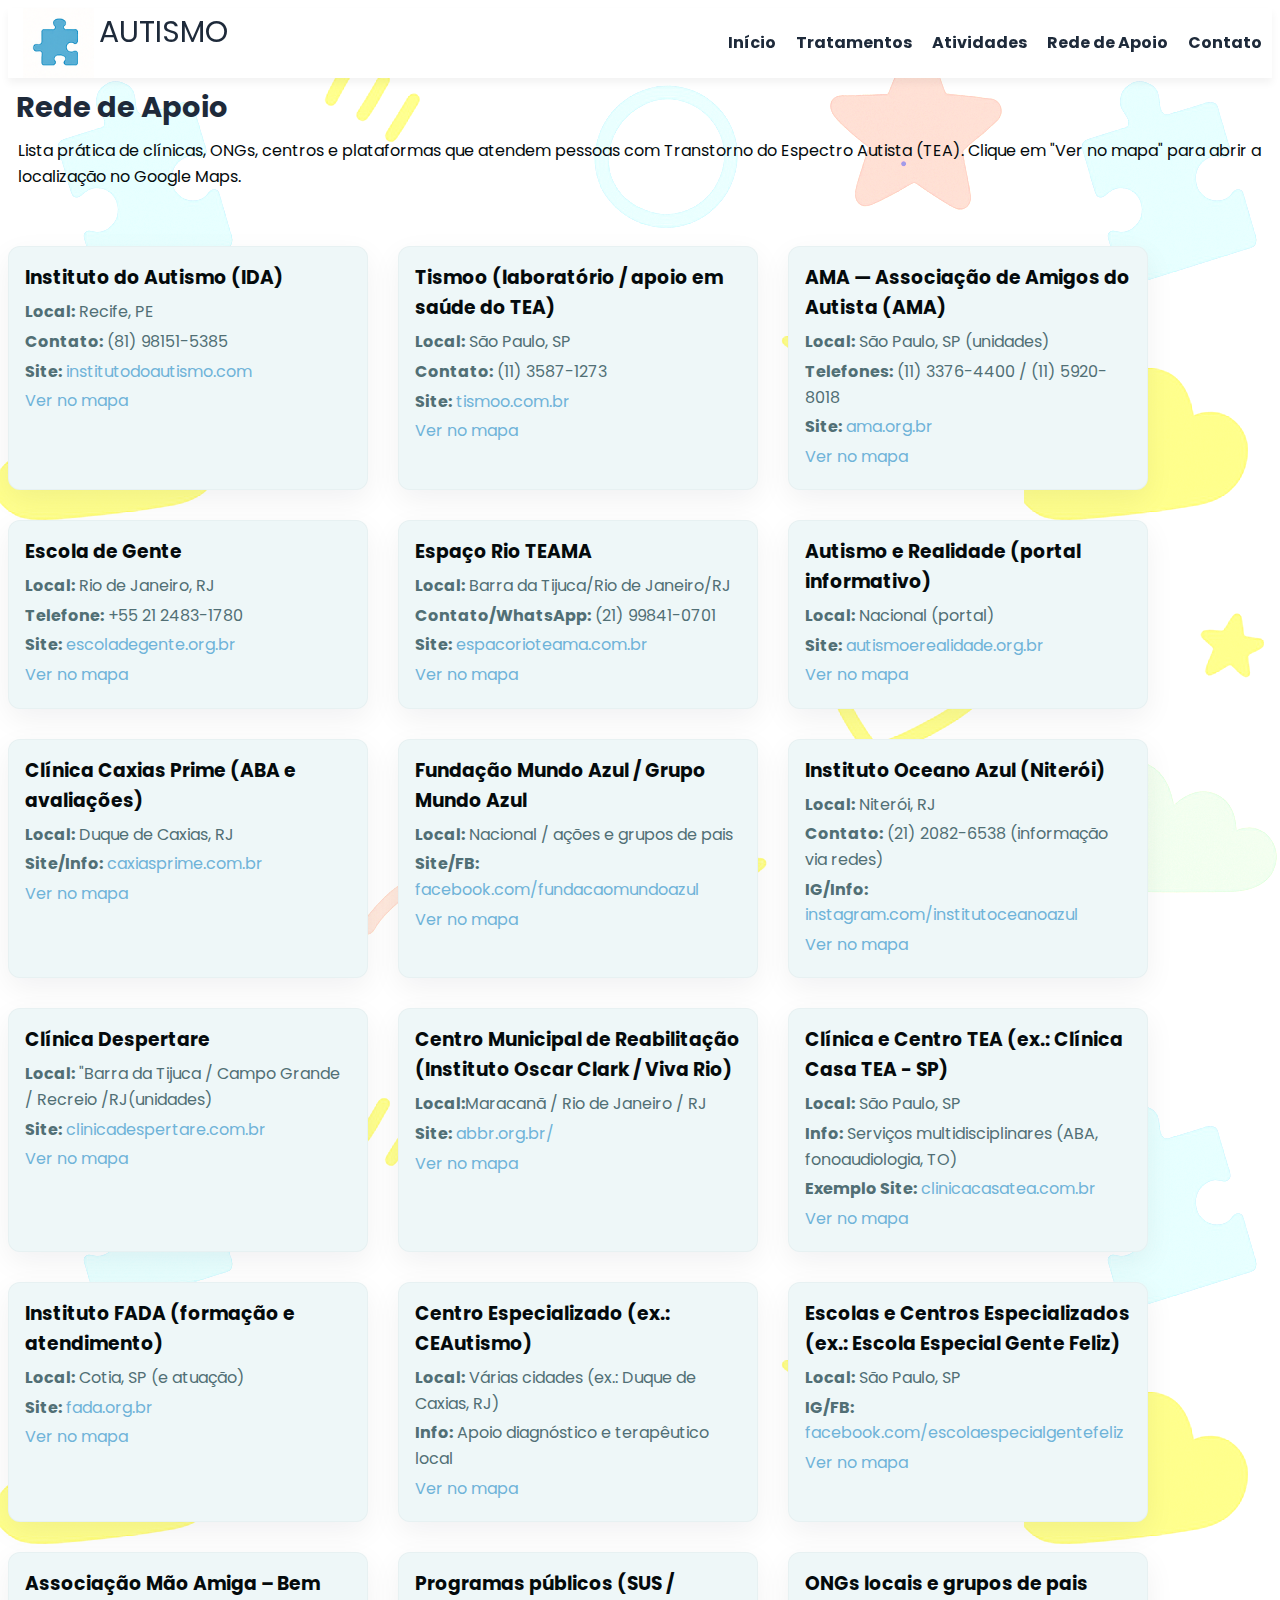
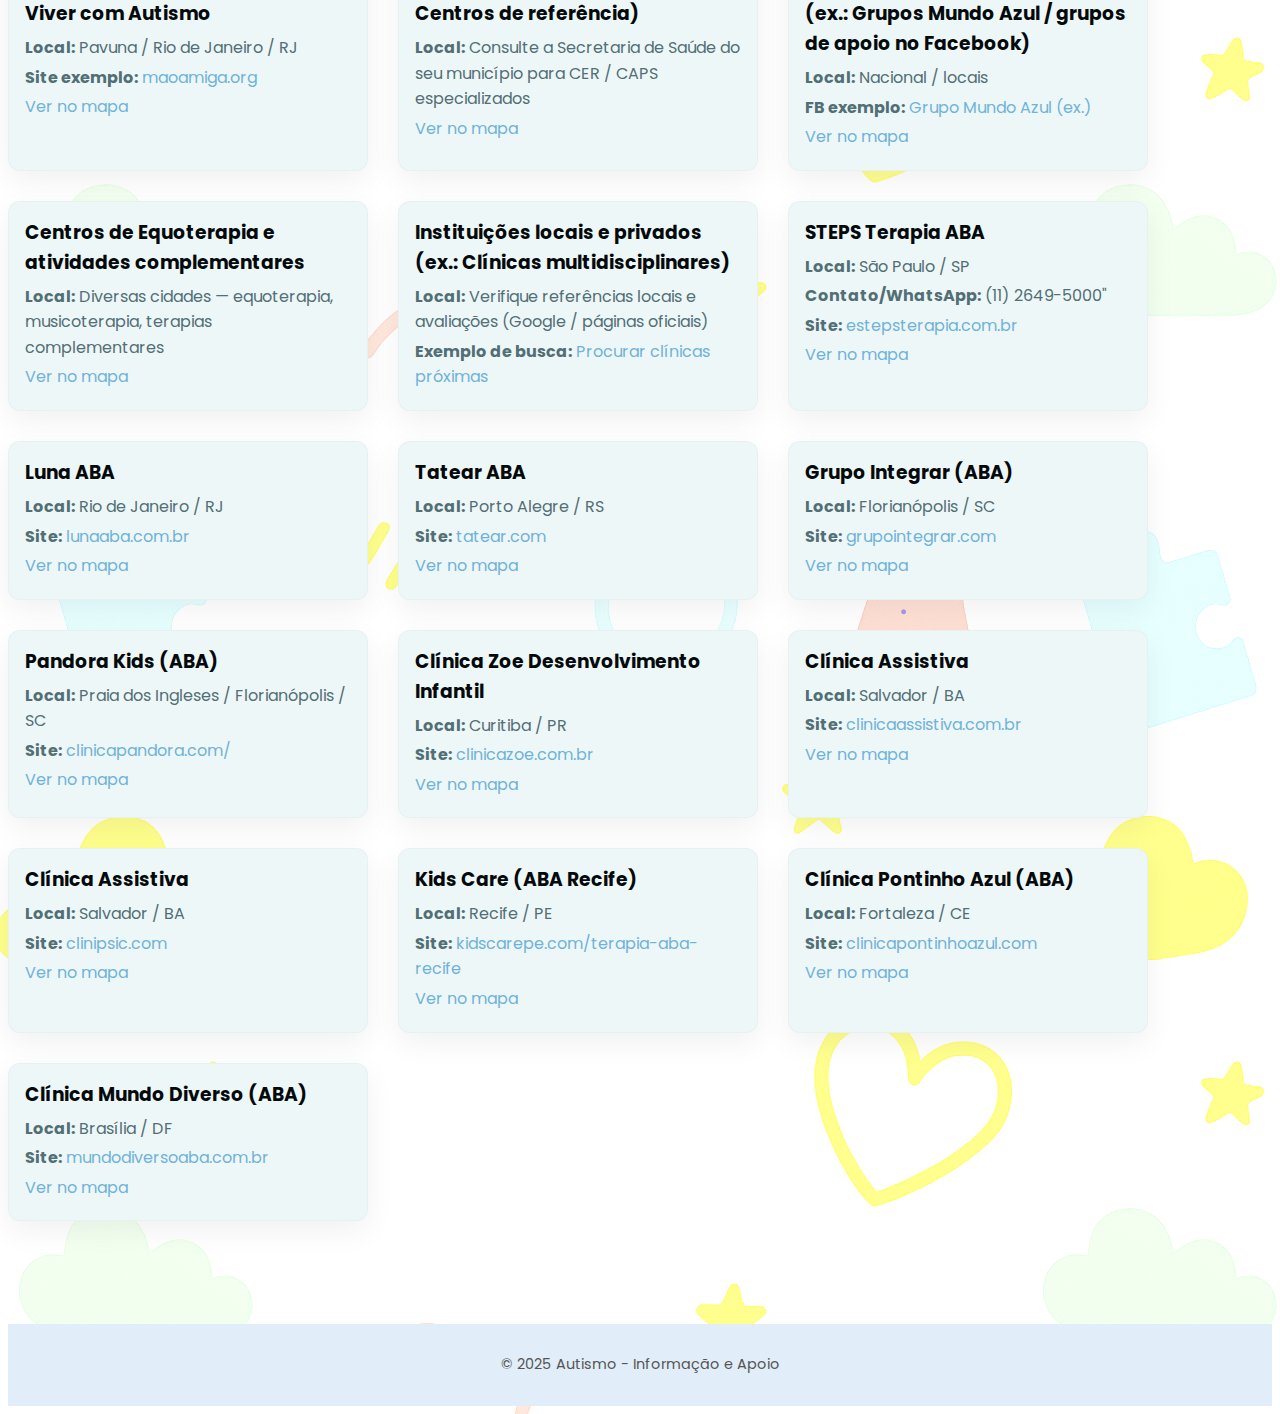
<file: rede.html>
<!DOCTYPE html>
<html lang="pt-br">

<head>
  <meta charset="utf-8" />
  <meta name="viewport" content="width=device-width,initial-scale=1" />
  <title>Rede de Apoio — Autismo</title>

  <!-- Fontes e CSS -->
  <link href="https://fonts.googleapis.com/css2?family=Poppins:wght@400;600&display=swap" rel="stylesheet">
  <link rel="stylesheet" href="./rede-styles.css" />
  <header class="header">
    <div class="logo">
      <img src="./assets/logo.png" alt="Logo Autismo">
      <span>AUTISMO</span>
    </div>
    <nav>
      <ul>
        <li><a href="index.html">Início</a></li>
        <li><a href="tratamentos.html">Tratamentos</a></li>
        <li><a href="atividades.html">Atividades</a></li>
        <li><a href="rede.html">Rede de Apoio</a></li>
        <li><a href="contato.html">Contato</a></li>
      </ul>
    </nav>
  </header>


  <section class="intro">
    <h1>Rede de Apoio</h1>
    <p>Lista prática de clínicas, ONGs, centros e plataformas que atendem pessoas com Transtorno do Espectro Autista
      (TEA). Clique em "Ver no mapa" para abrir a localização no Google Maps.</p>
    <br>
    <br>
  </section>

  <section class="list">
    <!-- 1 -->
    <article class="item">
      <h3>Instituto do Autismo (IDA)</h3>
      <p><strong>Local:</strong> Recife, PE</p>
      <p><strong>Contato:</strong> (81) 98151-5385</p>
      <p><strong>Site:</strong> <a href="https://institutodoautismo.com/" target="_blank"
          rel="noopener">institutodoautismo.com</a></p>
      <p><a href="https://www.google.com/maps/search/?api=1&query=Instituto+do+Autismo+Recife" target="_blank">Ver no
          mapa</a></p>
    </article>

    <!-- 2 -->
    <article class="item">
      <h3>Tismoo (laboratório / apoio em saúde do TEA)</h3>
      <p><strong>Local:</strong> São Paulo, SP</p>
      <p><strong>Contato:</strong> (11) 3587-1273</p>
      <p><strong>Site:</strong> <a href="https://tismoo.com.br/" target="_blank" rel="noopener">tismoo.com.br</a></p>
      <p><a href="https://www.google.com/maps/search/?api=1&query=Tismoo+Sao+Paulo" target="_blank">Ver no mapa</a></p>
    </article>

    <!-- 3 -->
    <article class="item">
      <h3>AMA — Associação de Amigos do Autista (AMA)</h3>
      <p><strong>Local:</strong> São Paulo, SP (unidades)</p>
      <p><strong>Telefones:</strong> (11) 3376-4400 / (11) 5920-8018</p>
      <p><strong>Site:</strong> <a href="https://ama.org.br/" target="_blank" rel="noopener">ama.org.br</a></p>
      <p><a href="https://www.google.com/maps/search/?api=1&query=Associação+de+Amigos+do+Autista+São+Paulo"
          target="_blank">Ver no mapa</a></p>
    </article>

    <!-- 4 -->
    <article class="item">
      <h3>Escola de Gente</h3>
      <p><strong>Local:</strong> Rio de Janeiro, RJ</p>
      <p><strong>Telefone:</strong> +55 21 2483-1780</p>
      <p><strong>Site:</strong> <a href="https://www.escoladegente.org.br/" target="_blank"
          rel="noopener">escoladegente.org.br</a></p>
      <p><a href="https://www.google.com/maps/search/?api=1&query=Escola+de+Gente+Rio+de+Janeiro" target="_blank">Ver no
          mapa</a></p>
    </article>

    <!-- 5 -->
    <article class="item">
      <h3> Espaço Rio TEAMA</h3>
      <p><strong>Local:</strong> Barra da Tijuca/Rio de Janeiro/RJ</p>
      <p><strong>Contato/WhatsApp:</strong> (21) 99841-0701</p>
      <p><strong>Site:</strong> <a href="https://espacorioteama.com.br/" target="_blank"
          rel="noopener">espacorioteama.com.br</a></p>
      <p><a href="https://www.google.com/maps/search/?api=1&query=espacorioteama.com.br" target="_blank">Ver no mapa</a>
      </p>
    </article>

    <!-- 6 -->
    <article class="item">
      <h3>Autismo e Realidade (portal informativo)</h3>
      <p><strong>Local:</strong> Nacional (portal)</p>
      <p><strong>Site:</strong> <a href="https://autismoerealidade.org.br/" target="_blank"
          rel="noopener">autismoerealidade.org.br</a></p>
      <p><a href="https://www.google.com/maps/search/?api=1&query=autismoerealidade.org.br" target="_blank">Ver no
          mapa</a></p>
    </article>

    <!-- 7 -->
    <article class="item">
      <h3>Clínica Caxias Prime (ABA e avaliações)</h3>
      <p><strong>Local:</strong> Duque de Caxias, RJ</p>
      <p><strong>Site/Info:</strong> <a href="https://www.caxiasprime.com.br/" target="_blank"
          rel="noopener">caxiasprime.com.br</a></p>
      <p><a href="https://www.google.com/maps/search/?api=1&query=Caxias+Prime+Duque+de+Caxias" target="_blank">Ver no
          mapa</a></p>
    </article>

    <!-- 8 -->
    <article class="item">
      <h3>Fundação Mundo Azul / Grupo Mundo Azul</h3>
      <p><strong>Local:</strong> Nacional / ações e grupos de pais</p>
      <p><strong>Site/FB:</strong> <a href="https://www.facebook.com/fundacaomundoazul/" target="_blank"
          rel="noopener">facebook.com/fundacaomundoazul</a></p>
      <p><a href="https://www.google.com/maps/search/?api=1&query=Fundacao+Mundo+Azul" target="_blank">Ver no mapa</a>
      </p>
    </article>

    <!-- 9 -->
    <article class="item">
      <h3>Instituto Oceano Azul (Niterói)</h3>
      <p><strong>Local:</strong> Niterói, RJ</p>
      <p><strong>Contato:</strong> (21) 2082-6538 (informação via redes)</p>
      <p><strong>IG/Info:</strong> <a href="https://www.instagram.com/institutoceanoazul/" target="_blank"
          rel="noopener">instagram.com/institutoceanoazul</a></p>
      <p><a href="https://www.google.com/maps/search/?api=1&query=Instituto+Oceano+Azul+Niteroi" target="_blank">Ver no
          mapa</a></p>
    </article>

    <!-- 10 -->
    <article class="item">
      <h3>Clínica Despertare</h3>
      <p><strong>Local:</strong> "Barra da Tijuca / Campo Grande / Recreio /RJ(unidades)</p>
      <p><strong>Site:</strong> <a href="https://clinicadespertare.com.br/" target="_blank"
          rel="noopener">clinicadespertare.com.br</a></p>
      <p><a href="https://www.google.com/maps/search/?api=1&query=clinicadespertere.com.br" target="_blank">Ver no
          mapa</a></p>
    </article>

    <!-- 11 -->
    <article class="item">
      <h3>Centro Municipal de Reabilitação (Instituto Oscar Clark / Viva Rio)</h3>
      <p><strong>Local:</strong>Maracanã / Rio de Janeiro / RJ</p>
      <p><strong>Site:</strong> <a href="https://abbr.org.br/" target="_blank" rel="noopener">abbr.org.br/</a></p>
      <p><a href="https://www.google.com/maps/search/?api=1&query=abbr.org.br/" target="_blank">Ver no mapa</a></p>
    </article>

    <!-- 12 -->
    <article class="item">
      <h3>Clínica e Centro TEA (ex.: Clínica Casa TEA - SP)</h3>
      <p><strong>Local:</strong> São Paulo, SP</p>
      <p><strong>Info:</strong> Serviços multidisciplinares (ABA, fonoaudiologia, TO)</p>
      <p><strong>Exemplo Site:</strong> <a href="https://clinicacasatea.com.br/" target="_blank"
          rel="noopener">clinicacasatea.com.br</a></p>
      <p><a href="https://www.google.com/maps/search/?api=1&query=Clínica+Casa+TEA+São+Paulo" target="_blank">Ver no
          mapa</a></p>
    </article>

    <!-- 13 -->
    <article class="item">
      <h3>Instituto FADA (formação e atendimento)</h3>
      <p><strong>Local:</strong> Cotia, SP (e atuação)</p>
      <p><strong>Site:</strong> <a href="https://www.fada.org.br/" target="_blank" rel="noopener">fada.org.br</a></p>
      <p><a href="https://www.google.com/maps/search/?api=1&query=Instituto+FADA+Cotia" target="_blank">Ver no mapa</a>
      </p>
    </article>

    <!-- 14 -->
    <article class="item">
      <h3>Centro Especializado (ex.: CEAutismo)</h3>
      <p><strong>Local:</strong> Várias cidades (ex.: Duque de Caxias, RJ)</p>
      <p><strong>Info:</strong> Apoio diagnóstico e terapêutico local</p>
      <p><a href="https://www.google.com/maps/search/?api=1&query=centro+especializado+autismo+perto+de+mim"
          target="_blank">Ver no mapa</a></p>
    </article>

    <!-- 15 -->
    <article class="item">
      <h3>Escolas e Centros Especializados (ex.: Escola Especial Gente Feliz)</h3>
      <p><strong>Local:</strong> São Paulo, SP</p>
      <p><strong>IG/FB:</strong> <a href="https://www.facebook.com/escolaespecialgentefeliz/" target="_blank"
          rel="noopener">facebook.com/escolaespecialgentefeliz</a></p>
      <p><a href="https://www.google.com/maps/search/?api=1&query=Escola+Especial+Gente+Feliz+São+Paulo"
          target="_blank">Ver no mapa</a></p>
    </article>

    <!-- 16 -->
    <article class="item">
      <h3>Associação Mão Amiga – Bem Viver com Autismo</h3>
      <p><strong>Local:</strong> Pavuna / Rio de Janeiro / RJ</p>
      <p><strong>Site exemplo:</strong> <a href="https://www.maoamiga.org" target="_blank"
          rel="noopener">maoamiga.org</a></p>
      <p><a href="https://www.google.com/maps/search/?api=1&query=maoamiga.org" target="_blank">Ver no mapa</a></p>
    </article>

    <!-- 17 -->
    <article class="item">
      <h3>Programas públicos (SUS / Centros de referência)</h3>
      <p><strong>Local:</strong> Consulte a Secretaria de Saúde do seu município para CER / CAPS especializados</p>
      <p><a href="https://www.google.com/maps/search/?api=1&query=CER+CAPS+autismo+perto+de+mim" target="_blank">Ver no
          mapa</a></p>
    </article>

    <!-- 18 -->
    <article class="item">
      <h3>ONGs locais e grupos de pais (ex.: Grupos Mundo Azul / grupos de apoio no Facebook)</h3>
      <p><strong>Local:</strong> Nacional / locais</p>
      <p><strong>FB exemplo:</strong> <a href="https://www.facebook.com/groups/950420146612153/" target="_blank"
          rel="noopener">Grupo Mundo Azul (ex.)</a></p>
      <p><a href="https://www.google.com/maps/search/?api=1&query=grupo+de+apoio+autismo+próximo" target="_blank">Ver no
          mapa</a></p>
    </article>

    <!-- 19 -->
    <article class="item">
      <h3>Centros de Equoterapia e atividades complementares</h3>
      <p><strong>Local:</strong> Diversas cidades — equoterapia, musicoterapia, terapias complementares</p>
      <p><a href="https://www.google.com/maps/search/?api=1&query=centro+equoterapia+autismo+próximo"
          target="_blank">Ver no mapa</a></p>
    </article>

    <!-- 20 -->
    <article class="item">
      <h3>Instituições locais e privados (ex.: Clínicas multidisciplinares)</h3>
      <p><strong>Local:</strong> Verifique referências locais e avaliações (Google / páginas oficiais)</p>
      <p><strong>Exemplo de busca:</strong> <a
          href="https://www.google.com/maps/search/?api=1&query=clínica+autismo+perto+de+mim" target="_blank">Procurar
          clínicas próximas</a></p>
    </article>

    <!-- 21 -->
    <article class="item">
      <h3> STEPS Terapia ABA</h3>
      <p><strong>Local:</strong> São Paulo / SP</p>
      <p><strong>Contato/WhatsApp:</strong> (11) 2649-5000"</p>
      <p><strong>Site:</strong> <a href="https://stepsterapia.com.br/" target="_blank"
          rel="noopener">estepsterapia.com.br</a></p>
      <p><a href="https://www.google.com/maps/search/?api=1&query=stepsterapia.com.br" target="_blank">Ver no mapa</a>
      </p>
    </article>

    <!-- 22 -->
    <article class="item">
      <h3>Luna ABA</h3>
      <p><strong>Local:</strong> Rio de Janeiro / RJ</p>
      <p><strong>Site:</strong> <a href="https://lunaaba.com.br/" target="_blank" rel="noopener">lunaaba.com.br</a></p>
      <p><a href="https://www.google.com/maps/search/?api=1&query=lunaaba.com.br" target="_blank">Ver no mapa</a>
      </p>
    </article>

    <!-- 23 -->
    <article class="item">
      <h3>Tatear ABA</h3>
      <p><strong>Local:</strong> Porto Alegre / RS</p>
      <p><strong>Site:</strong> <a href="https:www.tatear.com/" target="_blank" rel="noopener">tatear.com</a></p>
      <p><a href="https://www.google.com/maps/search/?api=1&query=tatear.com" target="_blank">Ver no mapa</a>
      </p>
    </article>


    <!-- 24 -->
    <article class="item">
      <h3>Grupo Integrar (ABA)</h3>
      <p><strong>Local:</strong> Florianópolis / SC</p>
      <p><strong>Site:</strong> <a href="https://www.grupointegrar.com/" target="_blank"
          rel="noopener">grupointegrar.com</a></p>
      <p><a href="https://www.google.com/maps/search/?api=1&query=grupointegrar.com" target="_blank">Ver no mapa</a>
      </p>
    </article>

    <!-- 25 -->
    <article class="item">
      <h3>Pandora Kids (ABA)</h3>
      <p><strong>Local:</strong> Praia dos Ingleses / Florianópolis / SC</p>
      <p><strong>Site:</strong> <a href="https://clinicapandora.com/pandora-kids/" target="_blank"
          rel="noopener">clinicapandora.com/</a></p>
      <p><a href="https://www.google.com/maps/search/?api=1&query=clinicapandora.com/pandora-kids" target="_blank">Ver
          no mapa</a>
      </p>
    </article>

    <!-- 26 -->
    <article class="item">
      <h3>Clínica Zoe Desenvolvimento Infantil</h3>
      <p><strong>Local:</strong> Curitiba / PR</p>
      <p><strong>Site:</strong> <a href="https://clinicazoe.com.br" target="_blank" rel="noopener">clinicazoe.com.br</a>
      </p>
      <p><a href="https://www.google.com/maps/search/?api=1&query=clinicazoe.com.br" target="_blank">Ver no mapa</a>
      </p>
    </article>


    <!-- 27-->
    <article class="item">
      <h3>Clínica Assistiva</h3>
      <p><strong>Local:</strong> Salvador / BA</p>
      <p><strong>Site:</strong> <a href="https://clinicaassistiva.com.br/" target="_blank"
          rel="noopener">clinicaassistiva.com.br</a></p>
      <p><a href="https://www.google.com/maps/search/?api=1&query=clinicaassistiva.com.br" target="_blank">Ver no
          mapa</a>
      </p>
    </article>

    <!-- 28-->
    <article class="item">
      <h3>Clínica Assistiva</h3>
      <p><strong>Local:</strong> Salvador / BA</p>
      <p><strong>Site:</strong> <a href="https://www.clinipsic.com/" target="_blank" rel="noopener">clinipsic.com</a>
      </p>
      <p><a href="https://www.google.com/maps/search/?api=1&query=clinipsic.com" target="_blank">Ver no mapa</a>
      </p>
    </article>


    <!-- 29-->
    <article class="item">
      <h3>Kids Care (ABA Recife)</h3>
      <p><strong>Local:</strong> Recife / PE</p>
      <p><strong>Site:</strong> <a href="https://www.kidscarepe.com/terapia-aba-recife" target="_blank"
          rel="noopener">kidscarepe.com/terapia-aba-recife</a></p>
      <p><a href="https://www.google.com/maps/search/?api=1&query=kidscarepe.com/terapia-aba-recife" target="_blank">Ver
          no mapa</a>
      </p>
    </article>


    <!-- 30-->
    <article class="item">
      <h3>Clínica Pontinho Azul (ABA)</h3>
      <p><strong>Local:</strong> Fortaleza / CE</p>
      <p><strong>Site:</strong> <a href="https://clinicapontinhoazul.com/" target="_blank"
          rel="noopener">clinicapontinhoazul.com</a></p>
      <p><a href="https://www.google.com/maps/search/?api=1&query=clinicapontinhoazul.com" target="_blank">Ver no
          mapa</a>
      </p>
    </article>


    <!-- 31-->
    <article class="item">
      <h3>Clínica Mundo Diverso (ABA)</h3>
      <p><strong>Local:</strong> Brasília / DF</p>
      <p><strong>Site:</strong> <a href="https://www.mundodiversoaba.com.br/" target="_blank"
          rel="noopener">mundodiversoaba.com.br</a></p>
      <p><a href="https://www.google.com/maps/search/?api=1&query=mundodiversoaba.com.br" target="_blank">Ver no
          mapa</a>
      </p>
    </article>

  </section>


  <br>
  <br>
  <br>
  <br>


  <!-- Rodapé -->
  <footer class="footer">
    <p>© 2025 Autismo - Informação e Apoio</p>
  </footer>

  <!-- scripts -->
  <script>
    // atualiza o ano automaticamente
    document.getElementById('year').textContent = new Date().getFullYear();
  </script>
  </body>

</html>
</file>
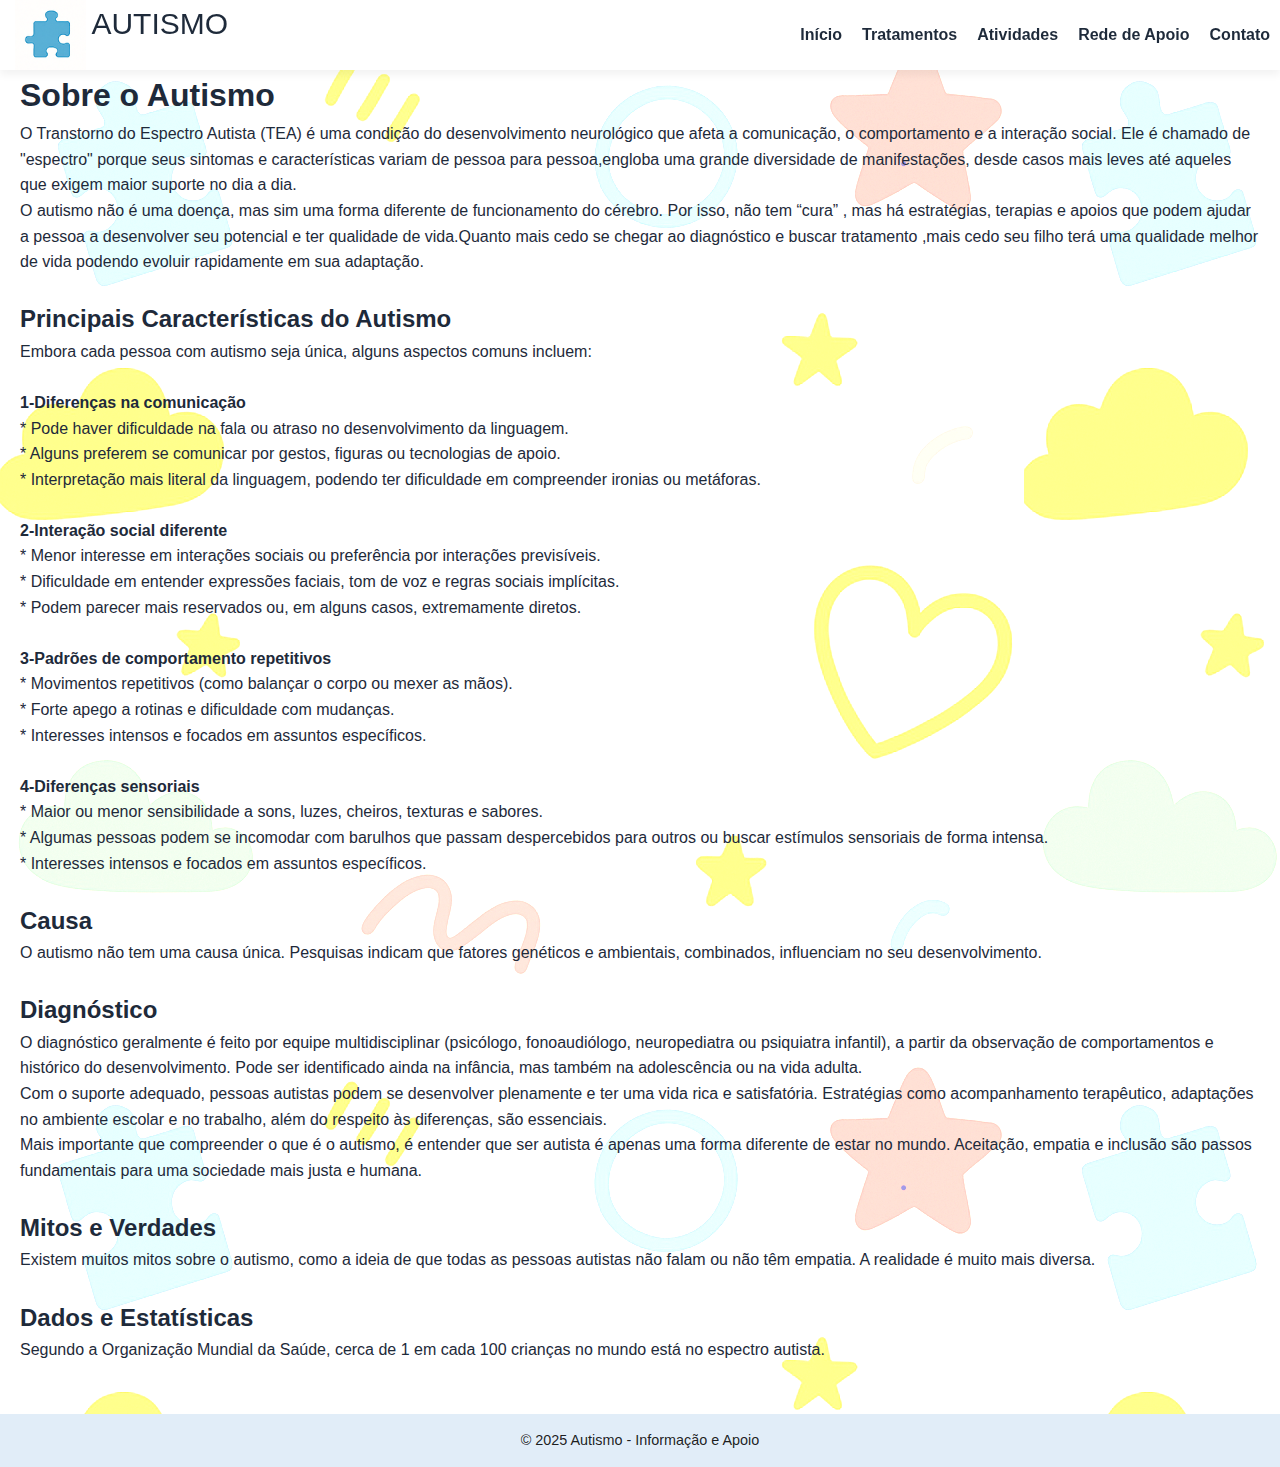
<file: sobre.html>
<!DOCTYPE html>
<html lang="pt-br">

<head>
    <meta charset="UTF-8">
    <meta name="viewport" content="width=device-width, initial-scale=1.0">
    <title>Sobre o Autismo</title>
    <link rel="stylesheet" href="./styles.css">
</head>

<body>

    <!-- Cabeçalho -->
    <header class="header">
        <div class="logo">
            <img src="./assets/logo.png" alt="Logo Autismo">
            <span>AUTISMO</span>
        </div>
        <nav>
            <ul>
                <li><a href="index.html">Início</a></li>
                <li><a href="tratamentos.html">Tratamentos</a></li>
                <li><a href="atividades.html">Atividades</a></li>
                <li><a href="rede.html">Rede de Apoio</a></li>
                <li><a href="contato.html">Contato</a></li>
            </ul>
        </nav>
    </header>

    <!-- Conteúdo -->
    <section class="conteudo-pagina">
        <h1>Sobre o Autismo</h1>
        <p>O Transtorno do Espectro Autista (TEA) é uma condição do desenvolvimento neurológico que afeta a comunicação,
            o comportamento e a interação social. Ele é chamado de "espectro" porque seus sintomas e características
            variam de pessoa para pessoa,engloba uma grande diversidade de manifestações, desde casos mais leves até
            aqueles que exigem maior suporte no dia a dia.<br>O autismo não é uma doença, mas sim uma forma diferente de
            funcionamento do cérebro. Por isso, não tem “cura” , mas há estratégias, terapias e apoios que podem ajudar
            a pessoa a desenvolver seu potencial e ter qualidade de vida.Quanto mais cedo se chegar ao diagnóstico e
            buscar tratamento ,mais cedo seu filho terá uma qualidade melhor de vida podendo evoluir rapidamente em sua
            adaptação.</p>
        <br>
        <h2>Principais Características do Autismo</h2>

        <p>Embora cada pessoa com autismo seja única, alguns aspectos comuns incluem:</p>
        <br>
        <p><b>1-Diferenças na comunicação</b><br>
            * Pode haver dificuldade na fala ou atraso no desenvolvimento da linguagem.<br>
            * Alguns preferem se comunicar por gestos, figuras ou tecnologias de apoio.<br>
            * Interpretação mais literal da linguagem, podendo ter dificuldade em compreender ironias ou metáforas.
            <br>
            <br>
            <b>2-Interação social diferente</b><br>
            * Menor interesse em interações sociais ou preferência por interações previsíveis.<br>
            * Dificuldade em entender expressões faciais, tom de voz e regras sociais implícitas.<br>
            * Podem parecer mais reservados ou, em alguns casos, extremamente diretos.<br>
            <br>
            <b>3-Padrões de comportamento repetitivos</b><br>
            * Movimentos repetitivos (como balançar o corpo ou mexer as mãos).<br>
            * Forte apego a rotinas e dificuldade com mudanças.<br>
            * Interesses intensos e focados em assuntos específicos.<br>
            <br>
            <b>4-Diferenças sensoriais</b><br>
            * Maior ou menor sensibilidade a sons, luzes, cheiros, texturas e sabores.<br>
            * Algumas pessoas podem se incomodar com barulhos que passam despercebidos para outros ou buscar
            estímulos sensoriais de forma intensa.<br>
            * Interesses intensos e focados em assuntos específicos.<br>
            <br>

        <h2>Causa</h2>
        <p>O autismo não tem uma causa única. Pesquisas indicam que fatores genéticos e ambientais, combinados,
            influenciam no seu desenvolvimento.</p>
        <br>
        <h2>Diagnóstico</h2>
        <p>O diagnóstico geralmente é feito por equipe multidisciplinar (psicólogo, fonoaudiólogo, neuropediatra ou
            psiquiatra infantil), a partir da observação de comportamentos e histórico do desenvolvimento. Pode ser
            identificado ainda na infância, mas também na adolescência ou na vida adulta.</p>
        <p>Com o suporte adequado, pessoas autistas podem se desenvolver plenamente e ter uma vida rica e satisfatória.
            Estratégias como acompanhamento terapêutico, adaptações no ambiente escolar e no trabalho, além do respeito
            às diferenças, são essenciais.

            <br>
            Mais importante que compreender o que é o autismo, é entender que ser autista é apenas uma forma diferente
            de estar no mundo. Aceitação, empatia e inclusão são passos fundamentais para uma sociedade mais justa e
            humana.
        </p>
        <br>
        <h2>Mitos e Verdades</h2>
        <p>Existem muitos mitos sobre o autismo, como a ideia de que todas as pessoas autistas não falam ou não têm
            empatia. A realidade é muito mais diversa.</p>
        <br>
        <h2>Dados e Estatísticas</h2>
        <p>Segundo a Organização Mundial da Saúde, cerca de 1 em cada 100 crianças no mundo está no espectro autista.
        </p>
    </section>
    <br>
    <br>


    <!-- Rodapé -->
    <footer class="footer">
        <p>© 2025 Autismo - Informação e Apoio</p>
    </footer>

</body>

</html>
</file>
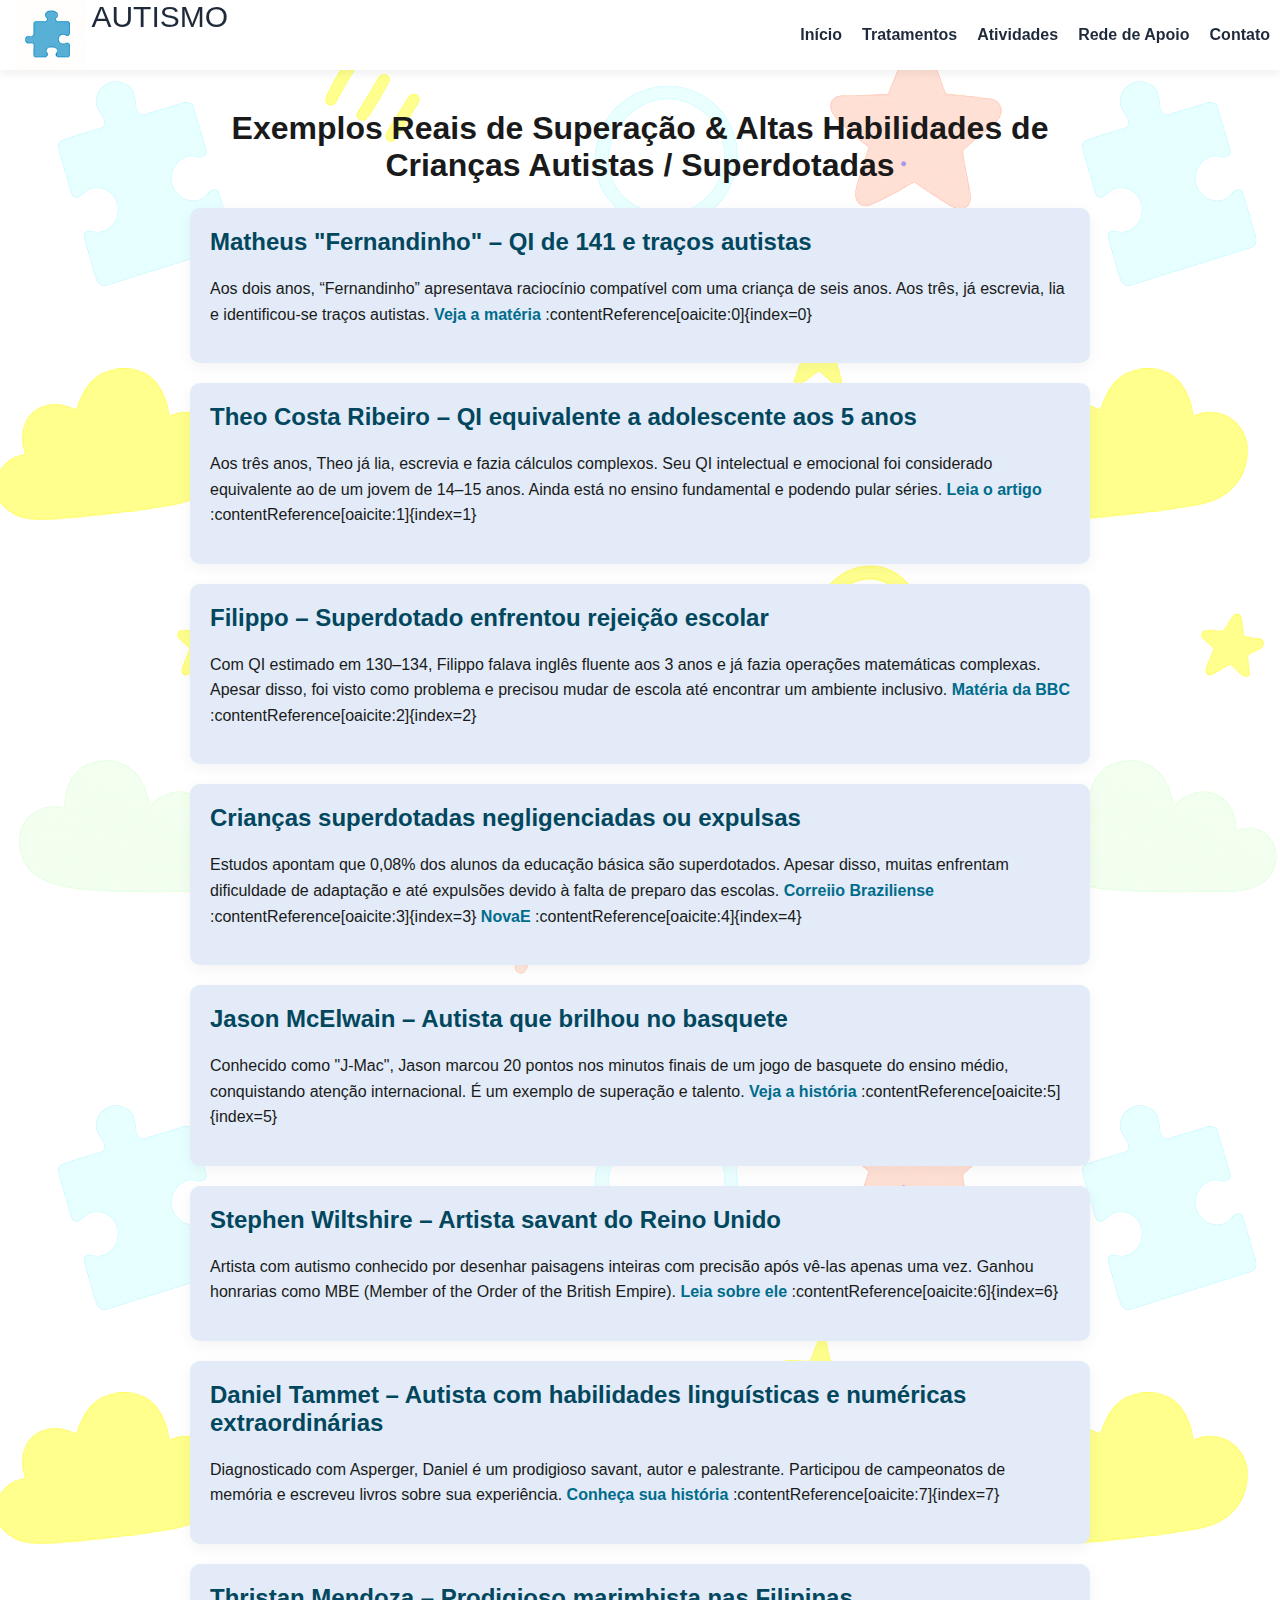
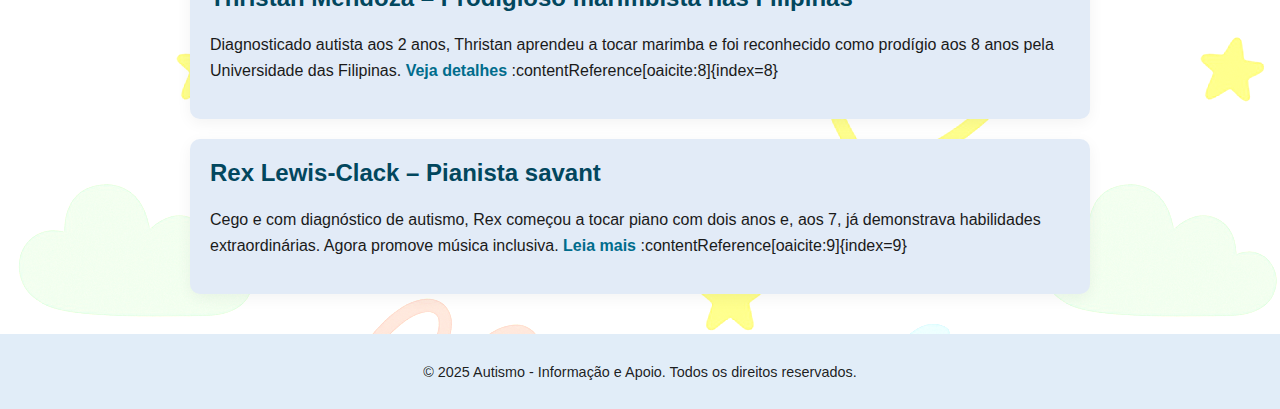
<file: superacao.html>
<!DOCTYPE html>
<html lang="pt-BR">

<head>
    <meta charset="utf-8">
    <meta name="viewport" content="width=device-width,initial-scale=1">
    <title>Exemplos Reais e Superações – Crianças Autistas / Superdotadas</title>
    <style>
        body {
            margin: 0;
            font-family: Arial, sans-serif;
            background-image: url(./assets/ChatGPT\ Image\ 9\ de\ ago.\ de\ 2025\,\ 17_47_30.png);
            color: #1a1a1a;
        }

        /* Cabeçalho */
        .header {
            display: flex;
            justify-content: space-between;
            align-items: center;
            padding: 0px 10px;
            background: #fff;
            box-shadow: 0 5px 8px rgba(0, 0, 0, 0.05);
            position: sticky;
            top: 0;
            z-index: 1000;
        }

        .logo {
            display: flex;
            align-items: center;
        }

        .logo img {
            height: 70px;
            margin: 0px 5px;
        }

        .logo span {
            font-weight: 20px;
            color: #1e2a3a;
            font-size: 30px;
            margin-bottom: auto;
        }

        nav ul {
            list-style: none;
            display: flex;
            gap: 20px;
        }

        nav a {
            text-decoration: none;
            color: #1e2a3a;
            font-weight: 700;
        }

        nav a:hover {
            color: #2b6cb0;
        }

        .container {
            max-width: 900px;
            margin: 40px auto;
            padding: 0 16px;
        }

        h1 {
            text-align: center;
            color: #1a1a1a;
            margin-bottom: 24px;
        }

        .card {
            background: rgb(226, 235, 247);
            border-radius: 10px;
            padding: 20px;
            margin-bottom: 20px;
            box-shadow: 0 4px 15px rgba(0, 0, 0, 0.05);
        }

        .card h2 {
            margin-top: 0;
            color: #02475e;
        }

        .card p {
            line-height: 1.6;
        }

        .card a {
            color: #006c8c;
            text-decoration: none;
            font-weight: 600;
        }

        .card a:hover {
            text-decoration: underline;
        }

        /* Rodapé */
        .footer {
            background: #e1edf8;
            padding: 15px;
            text-align: center;
            font-size: 0.9rem;
            color: #0a0a0aec;
        }

        @media (max-width:600px) {
            .container {
                margin: 20px auto;
            }
        }
    </style>
    <header class="header">
        <div class="logo">
            <img src="./assets/logo.png" alt="Logo Autismo">
            <span>AUTISMO</span>
        </div>
        <nav>
            <ul>
                <li><a href="index.html">Início</a></li>
                <li><a href="tratamentos.html">Tratamentos</a></li>
                <li><a href="atividades.html">Atividades</a></li>
                <li><a href="rede.html">Rede de Apoio</a></li>
                <li><a href="contato.html">Contato</a></li>
            </ul>
        </nav>
    </header>
</head>

<body>
    <div class="container">
        <h1>Exemplos Reais de Superação & Altas Habilidades de Crianças Autistas / Superdotadas</h1>

        <div class="card">
            <h2>Matheus "Fernandinho" – QI de 141 e traços autistas</h2>
            <p>
                Aos dois anos, “Fernandinho” apresentava raciocínio compatível com uma criança de seis anos. Aos três,
                já escrevia, lia e identificou-se traços autistas.
                <a href="https://www.bbc.com/portuguese/articles/cjr7ey178wwo" target="_blank">Veja a matéria</a>
                :contentReference[oaicite:0]{index=0}
            </p>
        </div>

        <div class="card">
            <h2>Theo Costa Ribeiro – QI equivalente a adolescente aos 5 anos</h2>
            <p>
                Aos três anos, Theo já lia, escrevia e fazia cálculos complexos. Seu QI intelectual e emocional foi
                considerado equivalente ao de um jovem de 14–15 anos.
                Ainda está no ensino fundamental e podendo pular séries.
                <a href="https://www.bbc.com/portuguese/geral-62611143" target="_blank">Leia o artigo</a>
                :contentReference[oaicite:1]{index=1}
            </p>
        </div>

        <div class="card">
            <h2>Filippo – Superdotado enfrentou rejeição escolar</h2>
            <p>
                Com QI estimado em 130–134, Filippo falava inglês fluente aos 3 anos e já fazia operações matemáticas
                complexas. Apesar disso, foi visto como problema e precisou mudar de escola até encontrar um ambiente
                inclusivo.
                <a href="https://www.bbc.com/portuguese/articles/clynlqj0k00o" target="_blank">Matéria da BBC</a>
                :contentReference[oaicite:2]{index=2}
            </p>
        </div>

        <div class="card">
            <h2>Crianças superdotadas negligenciadas ou expulsas</h2>
            <p>
                Estudos apontam que 0,08% dos alunos da educação básica são superdotados. Apesar disso, muitas enfrentam
                dificuldade de adaptação e até expulsões devido à falta de preparo das escolas.
                <a href="https://www.correiobraziliense.com.br/mundo/2025/01/7036937-as-criancas-superdotadas-negligenciadas-ou-expulsas-das-escolas-meu-filho-era-visto-como-problema.html"
                    target="_blank">Correiio Braziliense</a> :contentReference[oaicite:3]{index=3}
                <a href="https://novae.inf.br/2025/01/18/noticias/as-criancas-superdotadas-negligenciadas-ou-expulsas-das-escolas-meu-filho-era-visto-como-problema/"
                    target="_blank">NovaE</a> :contentReference[oaicite:4]{index=4}
            </p>
        </div>

        <div class="card">
            <h2>Jason McElwain – Autista que brilhou no basquete</h2>
            <p>
                Conhecido como "J-Mac", Jason marcou 20 pontos nos minutos finais de um jogo de basquete do ensino
                médio, conquistando atenção internacional. É um exemplo de superação e talento.
                <a href="https://en.wikipedia.org/wiki/Jason_McElwain" target="_blank">Veja a história</a>
                :contentReference[oaicite:5]{index=5}
            </p>
        </div>

        <div class="card">
            <h2>Stephen Wiltshire – Artista savant do Reino Unido</h2>
            <p>
                Artista com autismo conhecido por desenhar paisagens inteiras com precisão após vê-las apenas uma vez.
                Ganhou honrarias como MBE (Member of the Order of the British Empire).
                <a href="https://en.wikipedia.org/wiki/Stephen_Wiltshire" target="_blank">Leia sobre ele</a>
                :contentReference[oaicite:6]{index=6}
            </p>
        </div>

        <div class="card">
            <h2>Daniel Tammet – Autista com habilidades linguísticas e numéricas extraordinárias</h2>
            <p>
                Diagnosticado com Asperger, Daniel é um prodigioso savant, autor e palestrante. Participou de
                campeonatos de memória e escreveu livros sobre sua experiência.
                <a href="https://en.wikipedia.org/wiki/Daniel_Tammet" target="_blank">Conheça sua história</a>
                :contentReference[oaicite:7]{index=7}
            </p>
        </div>

        <div class="card">
            <h2>Thristan Mendoza – Prodigioso marimbista nas Filipinas</h2>
            <p>
                Diagnosticado autista aos 2 anos, Thristan aprendeu a tocar marimba e foi reconhecido como prodígio aos
                8 anos pela Universidade das Filipinas.
                <a href="https://en.wikipedia.org/wiki/Thristan_Mendoza" target="_blank">Veja detalhes</a>
                :contentReference[oaicite:8]{index=8}
            </p>
        </div>

        <div class="card">
            <h2>Rex Lewis-Clack – Pianista savant</h2>
            <p>
                Cego e com diagnóstico de autismo, Rex começou a tocar piano com dois anos e, aos 7, já demonstrava
                habilidades extraordinárias. Agora promove música inclusiva.
                <a href="https://en.wikipedia.org/wiki/Rex_Lewis-Clack" target="_blank">Leia mais</a>
                :contentReference[oaicite:9]{index=9}
            </p>
        </div>

    </div>

    <!-- Rodapé -->
    <footer class="footer">
        <p>© 2025 Autismo - Informação e Apoio. Todos os direitos reservados.</p>
    </footer>

</body>

</html>
</file>
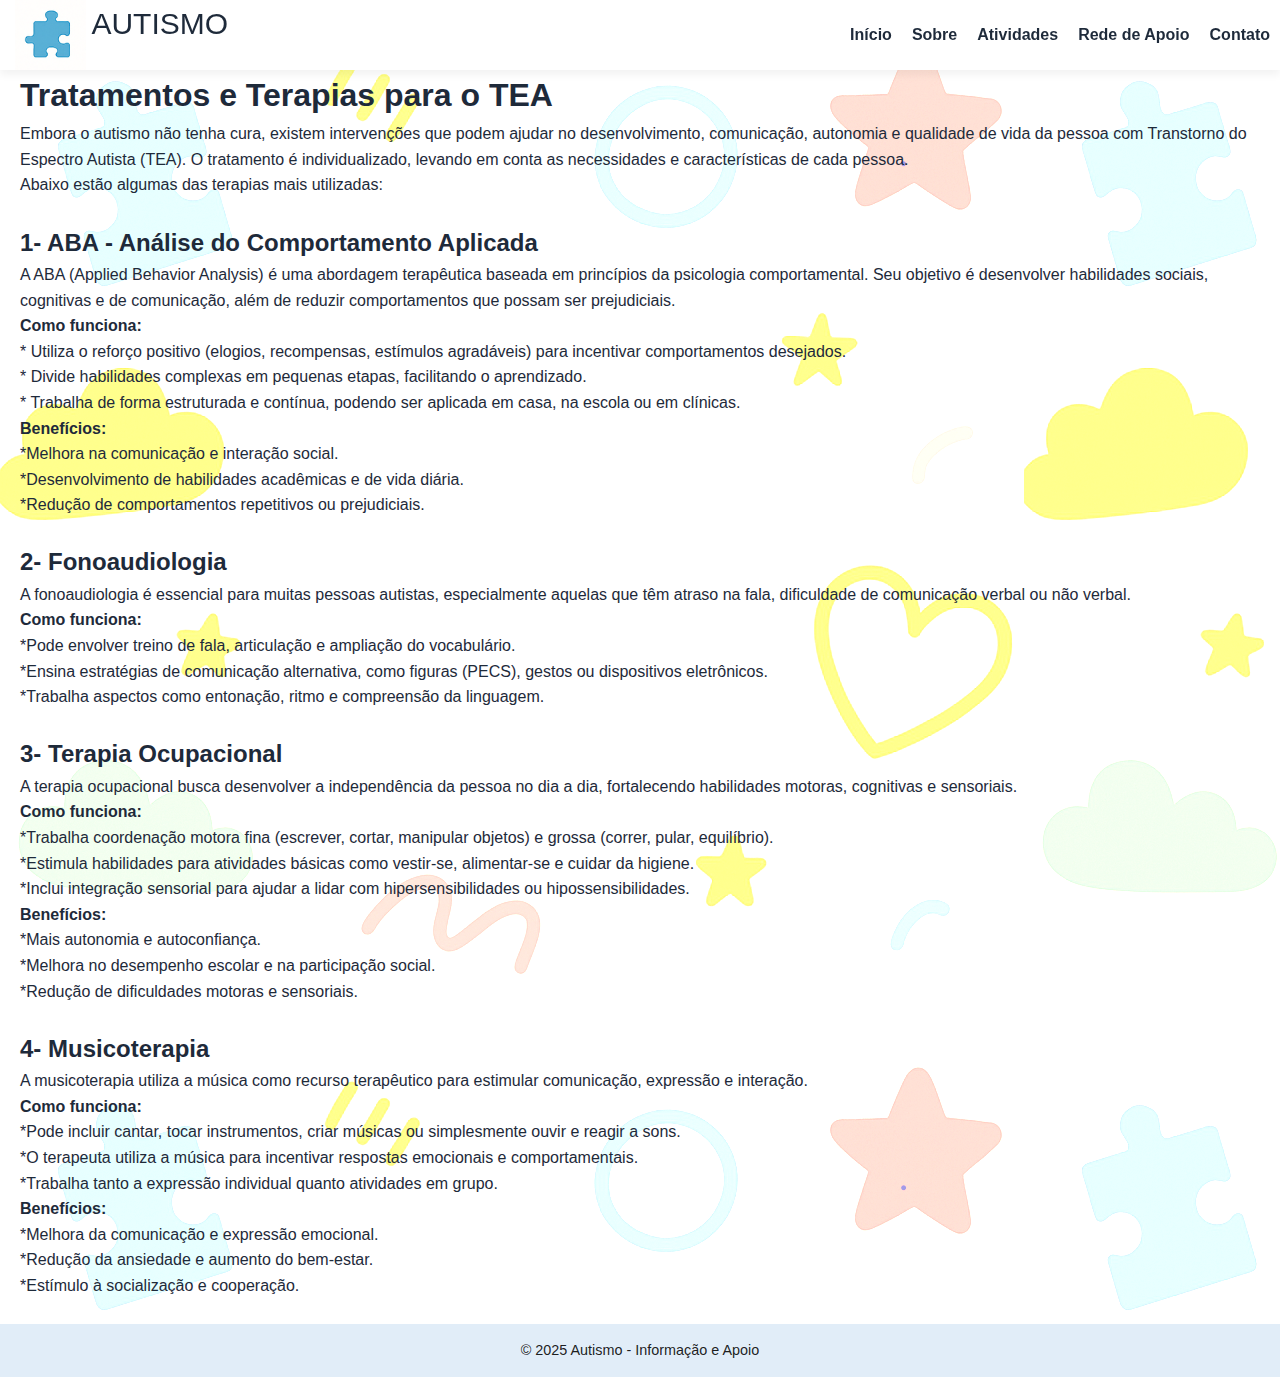
<file: tratamentos.html>
<!DOCTYPE html>
<html lang="pt-br">

<head>
    <meta charset="UTF-8">
    <meta name="viewport" content="width=device-width, initial-scale=1.0">
    <title>Tratamentos e Terapias</title>
    <link rel="stylesheet" href="./styles.css">
</head>

<body>
    <!-- cabeçalho -->
    <header class="header">
        <div class="logo">
            <img src="./assets/logo.png" alt="Logo Autismo">
            <span>AUTISMO</span>
        </div>
        <nav>
            <ul>
                <li><a href="index.html">Início</a></li>
                <li><a href="sobre.html">Sobre</a></li>
                <li><a href="atividades.html">Atividades</a></li>
                <li><a href="rede.html">Rede de Apoio</a></li>
                <li><a href="contato.html">Contato</a></li>
            </ul>
        </nav>
    </header>
    <!-- Conteúdo -->
    <section class="conteudo-pagina">
        <h1>Tratamentos e Terapias para o TEA</h1>
        <p>Embora o autismo não tenha cura, existem intervenções que podem ajudar no desenvolvimento, comunicação,
            autonomia e qualidade de vida da pessoa com Transtorno do Espectro Autista (TEA). O tratamento é
            individualizado, levando em conta as necessidades e características de cada pessoa.

            <br>
            Abaixo estão algumas das terapias mais utilizadas:<br>
            <br>
        </p>

        <div class="lista-terapias">
            <div class="terapia">
                <h2>1- ABA - Análise do Comportamento Aplicada</h2>
                <p>A ABA (Applied Behavior Analysis) é uma abordagem terapêutica baseada em princípios da psicologia
                    comportamental. Seu objetivo é desenvolver habilidades sociais, cognitivas e de comunicação, além de
                    reduzir comportamentos que possam ser prejudiciais.</p>
                <p><b>Como funciona:</b></p>
                <p>* Utiliza o reforço positivo (elogios, recompensas, estímulos agradáveis) para incentivar
                    comportamentos desejados.<br>
                    * Divide habilidades complexas em pequenas etapas, facilitando o aprendizado.<br>
                    * Trabalha de forma estruturada e contínua, podendo ser aplicada em casa, na escola ou em
                    clínicas.<br>
                    <b>Benefícios:</b><br>
                    *Melhora na comunicação e interação social.<br>
                    *Desenvolvimento de habilidades acadêmicas e de vida diária.<br>
                    *Redução de comportamentos repetitivos ou prejudiciais.
                </p>
                <br>
            </div>
            <div class="terapia">
                <h2>2- Fonoaudiologia</h2>
                <p>A fonoaudiologia é essencial para muitas pessoas autistas, especialmente aquelas que têm atraso na
                    fala, dificuldade de comunicação verbal ou não verbal.<br>
                <p><b>Como funciona:</b><br>
                <p>*Pode envolver treino de fala, articulação e ampliação do vocabulário.<br>
                    *Ensina estratégias de comunicação alternativa, como figuras (PECS), gestos ou dispositivos
                    eletrônicos.<br>
                    *Trabalha aspectos como entonação, ritmo e compreensão da linguagem.<br></p>
            </div><br>
            <div class="terapia">
                <h2>3- Terapia Ocupacional</h2>
                <p>A terapia ocupacional busca desenvolver a independência da pessoa no dia a dia, fortalecendo
                    habilidades motoras, cognitivas e sensoriais.<br>
                    <b>Como funciona:</b><br>
                    *Trabalha coordenação motora fina (escrever, cortar, manipular objetos) e grossa (correr, pular,
                    equilíbrio).<br>
                    *Estimula habilidades para atividades básicas como vestir-se, alimentar-se e cuidar da higiene.<br>
                    *Inclui integração sensorial para ajudar a lidar com hipersensibilidades ou hipossensibilidades.<br>
                    <b>Benefícios:</b><br>
                    *Mais autonomia e autoconfiança.<br>
                    *Melhora no desempenho escolar e na participação social.<br>
                    *Redução de dificuldades motoras e sensoriais.
                </p><br>

            </div>
            <div class="terapia">
                <h2>4- Musicoterapia</h2>
                <p>A musicoterapia utiliza a música como recurso terapêutico para estimular comunicação, expressão e
                    interação.<br>
                    <b>Como funciona:</b><br>
                    *Pode incluir cantar, tocar instrumentos, criar músicas ou simplesmente ouvir e reagir a sons.<br>
                    *O terapeuta utiliza a música para incentivar respostas emocionais e comportamentais.<br>
                    *Trabalha tanto a expressão individual quanto atividades em grupo.<br>
                    <b>Benefícios:</b><br>
                    *Melhora da comunicação e expressão emocional.<br>
                    *Redução da ansiedade e aumento do bem-estar.<br>
                    *Estímulo à socialização e cooperação.
                </p><br>
            </div>
        </div>
    </section>

    <!-- Rodapé -->
    <footer class="footer">
        <p>© 2025 Autismo - Informação e Apoio</p>
    </footer>

</body>

</html>
</file>
<file: styles.css>
* {
    margin: 0;
    padding: 0;
    box-sizing: border-box;
}

body {
    font-family: 'Poppins', sans-serif;
    background-image: url(./assets/ChatGPT\ Image\ 9\ de\ ago.\ de\ 2025\,\ 17_47_30.png);
    color: #1e2a3a;
    line-height: 1.6;

}

/* Cabeçalho */
.header {
    display: flex;
    justify-content: space-between;
    align-items: center;
    padding: 0px 10px;
    background: #ffffff;
    box-shadow: 0 5px 8px rgba(0, 0, 0, 0.05);
    position: sticky;
    top: 0;
    z-index: 1000;
}

.logo {
    display: flex;
    align-items: center;
}

.logo img {
    height: 70px;
    margin: 0px 5px;
}

.logo span {
    font-weight: 20px;
    color: #1e2a3a;
    font-size: 30px;
    margin-bottom: auto;
}

nav ul {
    list-style: none;
    display: flex;
    gap: 20px;
}

nav a {
    text-decoration: none;
    color: #1e2a3a;
    font-weight: 700;
}

nav a:hover {
    color: #2b6cb0;
}

/* Banner */
.banner {
    display: flex;
    align-items: center;
    justify-content: space-between;
    padding: 50px;
}

.banner-texto {
    max-width: 40%;
    margin: 60px auto;
}

.banner-texto h1 {
    font-size: 40px;
    margin-bottom: px;
}

.botoes a {
    display: inline-block;
    margin: 15px;
    padding: 10px 30px;
    background: #d0dcf1;
    border-radius: 8px;
    text-decoration: none;
    color: #1e2a3a;
    font-weight: 500;
}

.botoes a:hover {
    background: #a7bfe9;
}

.banner-img img {
    max-width: 480px;
    border-radius: 20px;
}

/* Novidades */
.novidades {
    padding: 30px;
    background: #fff;
}

.novidades h2 {
    font-size: 1.8rem;
    margin-top: 0px;
    margin-bottom: 15px;
    text-align: center;
}

.cards {
    display: flex;
    gap: 10px;
}

.card {
    flex: 1;
    background: #e1ecf7;
    padding: 15px;
    border-radius: 12px;
    text-align: center;
    transition: transform 0.3s;
}

.conteudo-pagina {
    text-align: left;
    margin-left: 20px;
    margin-right: 20px;
}

.card:hover {
    transform: scale(1.05);
}

.card img {
    max-width: 400px;
    margin-bottom: 15px;
}

/* FORMULÁRIO */
.formulario {
    max-width: 600px;
    margin: 2rem auto;
    display: flex;
    flex-direction: column;
    gap: 1rem;
}

.formulario label {
    font-weight: bold;
    margin-bottom: 0.3rem;
}

.formulario input,
.formulario textarea {
    padding: 0.8rem 1rem;
    border: 1px solid #ccc;
    border-radius: 6px;
    font-size: 1rem;
    width: 100%;
}

.formulario button {
    background: #000;
    color: #fff;
    padding: 1rem;
    border: none;
    border-radius: 6px;
    font-size: 1rem;
    cursor: pointer;
    transition: background 0.3s;
}

.formulario button:hover {
    background: #444;
}

/* Rodapé */
.footer {
    background: #e1edf8;
    padding: 15px;
    text-align: center;
    font-size: 0.9rem;
    color: #0a0a0aec;
}

.video-section {
    text-align: center;
    padding: 40px 20px;
    background-color: #f0f8ff;
}

.video-section h2 {
    font-size: 1.8rem;
    margin-bottom: 15px;
}

.video-section p {
    max-width: 1000px;
    margin: 0 auto 30px;
    font-size: 1.1rem;
    line-height: 1.6;
}

.video-container {
    position: relative;
    padding-bottom: 56.25%;
    /* Proporção 16:9 */
    height: 0;
    overflow: hidden;
    max-width: 100%;
    border-radius: 10px;
}

.video-container iframe {
    position: absolute;
    top: 0;
    left: 0;
    width: 100%;
    height: 100%;
    border: none;
}

/* Responsividade da sessão video */
@media (max-width: 768px) {
    .video-section h2 {
        font-size: 1.5rem;
    }

    .video-section p {
        font-size: 1rem;
        padding: 0 10px;
    }
}

@media (max-width: 480px) {
    .video-section {
        padding: 20px 10px;
    }

    .video-section h2 {
        font-size: 1.3rem;
    }

    .video-section p {
        font-size: 0.95rem;
    }
}

/* Responsivo */
@media (max-width: 768px) {
    .banner {
        flex-direction: column;
        text-align: center;
    }

    .banner-texto {
        max-width: 100%;
    }

    .cards {
        flex-direction: column;
    }

    .header {
        flex-direction: column;
    }

    .logo span {
        font-size: 1rem;
    }

    .logo img {
        width: 30px;
        height: 30px;
    }

    .formulario {
        padding: 15px;
    }
}
</file>
<file: rede-styles.css>
/* rede-style.css - estilo para a página Rede de Apoio */
:root {
    --bg: #ffffff;
    --panel: #ffffff;
    --text: #040a0c;
    --muted: #516f75;
    --accent: #6fb3d8;
    /* azul suave */
    --card-shadow: 0 10px 30px rgba(16, 24, 32, 0.06);
    --container: 1100px;
    --radius: 12px;
}

* body {
    font-family: 'Poppins', sans-serif;
    background-image: url(./assets/ChatGPT\ Image\ 9\ de\ ago.\ de\ 2025\,\ 17_47_30.png);
    color: #1e2a3a;
    line-height: 1.6;

}

.header {
    display: flex;
    justify-content: space-between;
    align-items: center;
    padding: 0px 10px;
    background: #fff;
    box-shadow: 0 5px 8px rgba(0, 0, 0, 0.05);
    position: sticky;
    top: 0;
    z-index: 1000;
}

.logo {
    display: flex;
    align-items: center;
}

.logo img {
    height: 70px;
    margin: 0px 5px;
}

.logo span {
    font-weight: 20px;
    color: #1e2a3a;
    font-size: 30px;
    margin-bottom: auto;
}

nav ul {
    list-style: none;
    display: flex;
    gap: 20px;
}

nav a {
    text-decoration: none;
    color: #1e2a3a;
    font-weight: 700;
}

nav a:hover {
    color: #2b6cb0;
}

.container {
    width: calc(100% - 40px);
    max-width: var(--container);
    margin: 0 auto;
    padding: 28px 0;
}

.site-header {
    background: transparent;
    padding: 14px 0;
    border-bottom: 1px solid rgba(18, 49, 58, 0.04)
}

.header-inner {
    display: flex;
    align-items: center;
    justify-content: space-between
}

.brand {
    text-decoration: none;
    font-weight: 700;
    color: #040a0c;
    font-size: 1.1rem
}

.nav ul {
    list-style: none;
    display: flex;
    gap: 18px;
    margin: 5px;
    padding: 0
}

.nav a {
    text-decoration: none;
    color: var(--muted);
    font-weight: 500
}

.nav a.active,
.nav a:hover {
    color: var(--accent)
}

.main-grid {
    display: grid;
    grid-template-columns: 1fr 360px;
    gap: 28px;
    align-items: start;
    padding-bottom: 40px
}

.intro h1 {
    font-size: 1.8rem;
    margin: 6px 8px 8px
}

.intro p {
    color: #040a0c;
    margin: 6px 10px
}

.list {
    display: grid;
    grid-template-columns: 360px 360px 360px;
    gap: 30px
}

.item {
    background: #eef7f8;
    border-radius: var(--radius);
    padding: 16px;
    box-shadow: var(--card-shadow);
    border: 1px solid rgba(18, 49, 58, 0.03)
}

.item h3 {
    margin: 0 0 6px;
    color: var(--text)
}

.item p {
    margin: 4px 0;
    color: var(--muted)
}

.item a {
    color: var(--accent);
    text-decoration: none
}

.item a:hover {
    text-decoration: underline
}

.map-aside {
    position: sticky;
    top: 88px;
    background: transparent;
    padding: 8px;
    border-radius: 8px
}

.map-wrapper {
    background: #fff;
    border-radius: 10px;
    overflow: hidden;
    box-shadow: var(--card-shadow);
    border: 1px solid rgba(18, 49, 58, 0.03)
}

.map-wrapper iframe {
    width: 100%;
    height: 320px;
    border: 0;
    display: block
}

.site-footer {
    background: transparent;
    padding: 18px 0;
    border-top: 1px solid rgba(18, 49, 58, 0.04)
}

.footer-inner {
    display: flex;
    justify-content: space-between;
    align-items: center;
    gap: 12px
}

.footer {
    background: #e1edf8;
    padding: 15px;
    text-align: center;
    font-size: 0.9rem;
    color: #555;
}

/* responsivo */
@media (max-width:980px) {
    .main-grid {
        grid-template-columns: 1fr;
        gap: 20px
    }

    .map-aside {
        position: relative;
        top: 0
    }

    /* Responsivo */

    .banner {
        flex-direction: column;
        text-align: center;
    }

    .banner-texto {
        max-width: 100%;
    }

    .cards {
        flex-direction: column;
    }

    .header {
        flex-direction: column;
    }

    .list {
        grid-template-columns: 1fr;
        gap: 20px
    }
}
</file>
